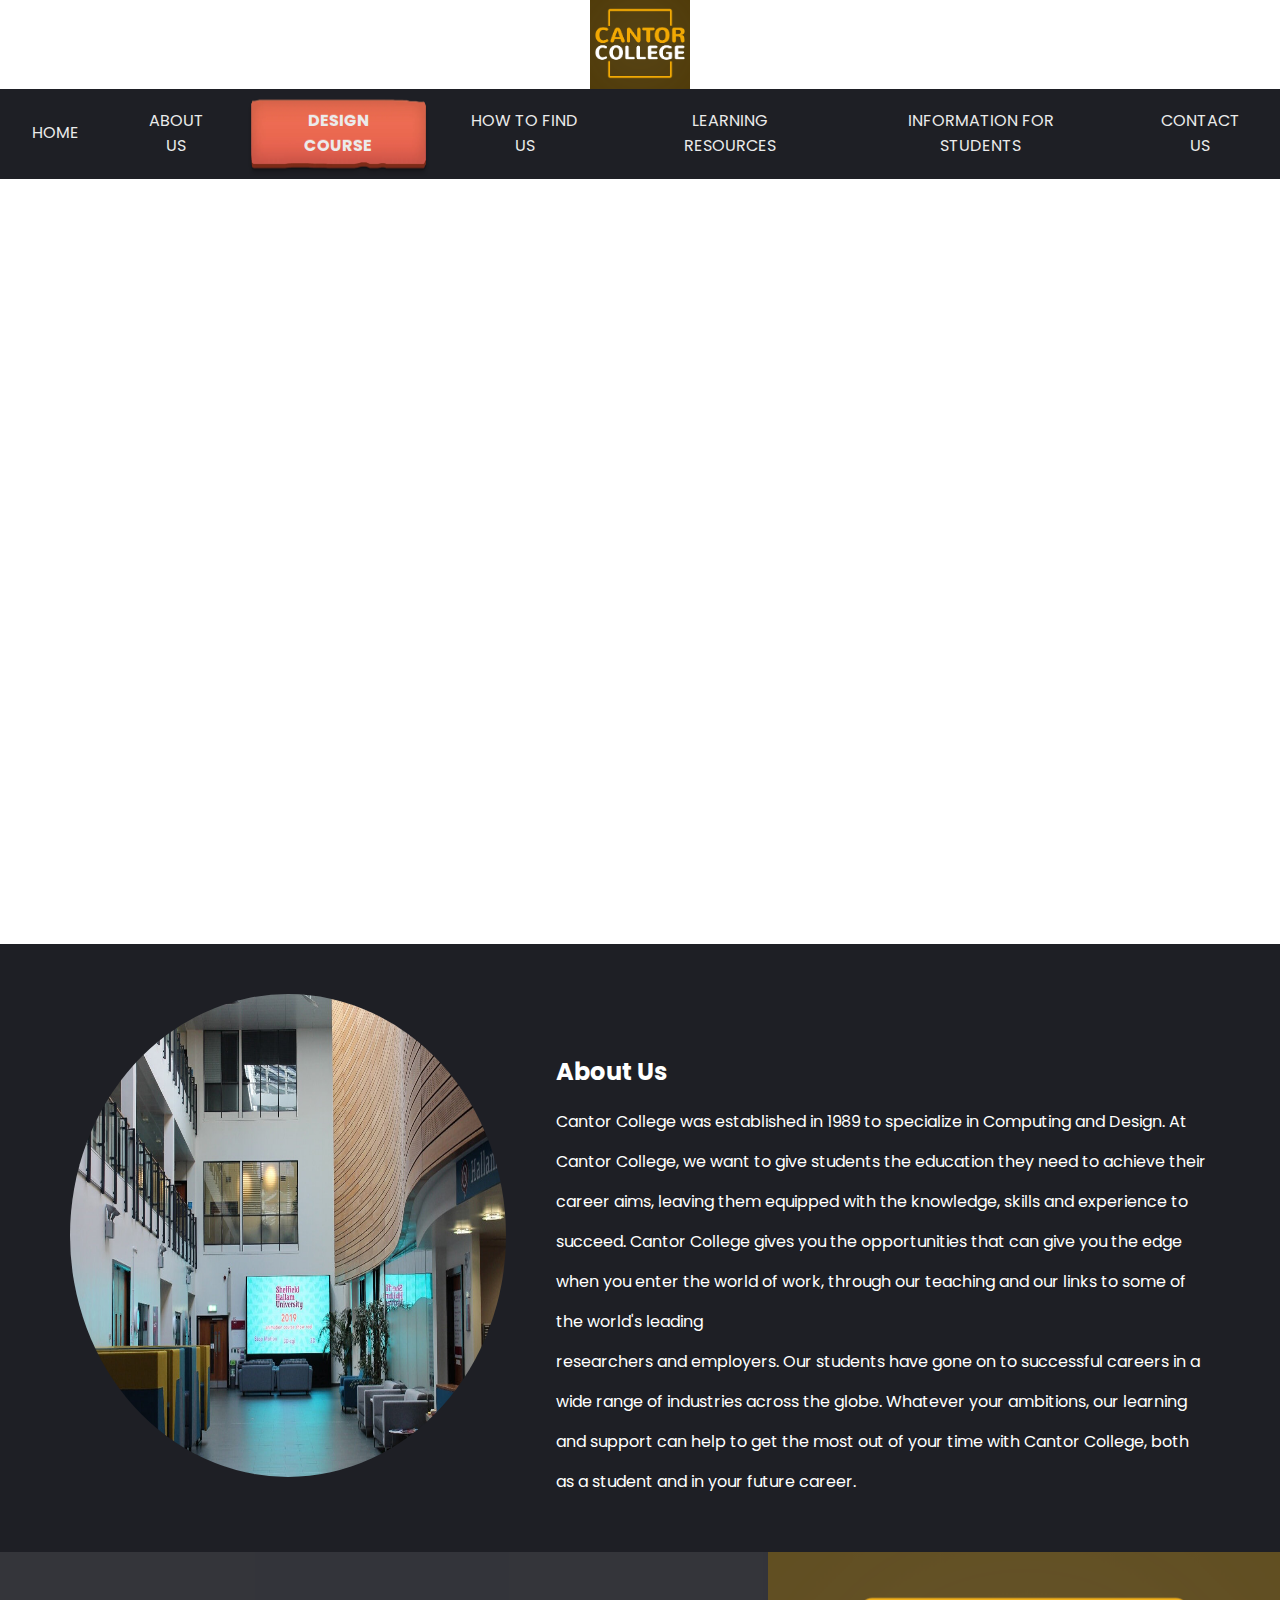
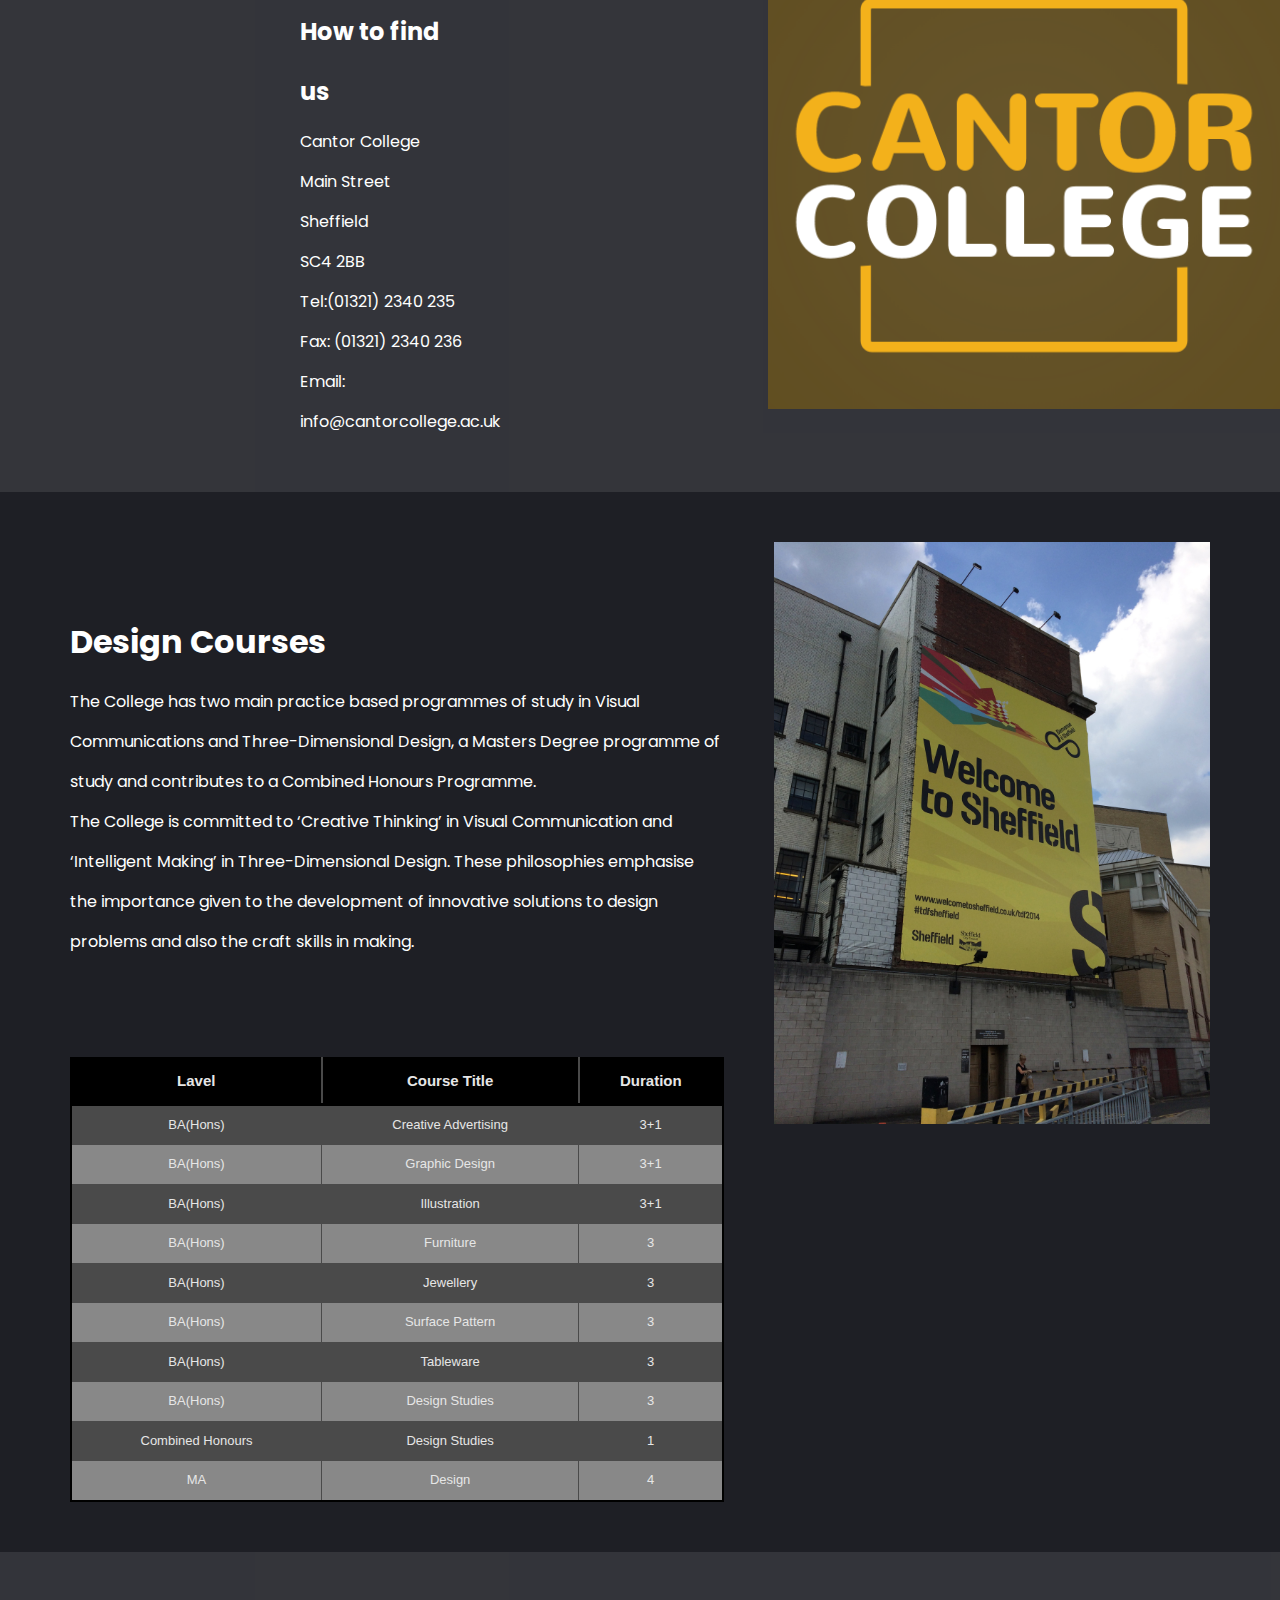
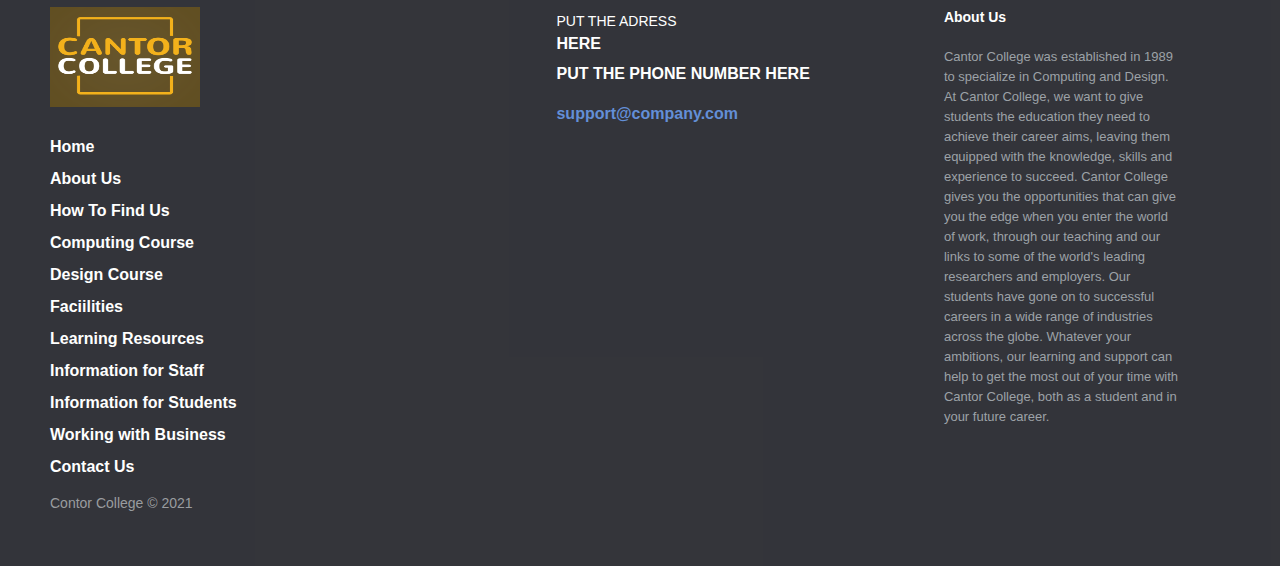
<file: index.html>
<!DOCTYPE html>
<html lang="en">
<head>
	<meta charset="UTF-8">
	<meta name="viewport" content="width=device-width, initial-scale=1.0">
	<title>Cantor College Website</title>
	<link rel="stylesheet" href="css/style.css">
     <script src="js/script.js"></script> 

</head>
<body>
	<!------------------------------------------------------->
	<!-----------------------Navbar-------------------------->
	<!------------------------------------------------------->

	<div class="all_content">
		<div class="main_nav">
			<nav>
            <div class="containerfffff">
            	<div class="logo">
					<a class="top_logo" href="index.html"><img class="logo_img" src="images/logo.png" alt=""></a>
				</div>


        <!-- <a href="index.html">Home</a>
         <a href="about.html">About Us</a>
         <a href="findus.html">How To Find Us</a>
         <a href="computing.html">Computing Course</a>
         <a href="design.html">Design Course</a>
         <a href="faciilities.html">Faciilities</a>
         <a href="learning-resources.html">Learning Resources</a>
         <a href="info-staff.html">Information for Staff</a><l
         <a href="student-info.html">Information for Students</a>
         <a href="business.html">Working with Business</a>
         <a href="#contact_us">Contact Us</a> -->
      
<ul>
	<li ><a href="index.html">Home</a></li>
	<li> <a href="about.html">About Us</a></li>
	<li style="  background-image: url('images/button.png'); background-size: 100% 100%;
  color: #27262c;
  animation: spring 300ms ease-out;
  text-shadow: 0 -1px 0 #ef816c;
	font-weight: bold;"><a href="design.html" >Design Course</a></li>
    <li> <a href="findus.html">How To Find Us</a></li>
    <li><a href="learning-resources.html">Learning Resources</a></li>
    <li> <a href="student-info.html">Information for Students</a></li>
	<li><a href="#contact_us">Contact Us</a></li>
    
</ul>
 


            </div>
			</nav>
		</div>
        
        
        
        			<ul class="slideshow">
	<li><span></span></li>
  <li><span>2</span></li>
	<li><span></span></li>
	<li><span></span></li>
	<li><span></span></li>
</ul>

	<!------------------------------------------------------->
	<!-----------------------Hero Area----------------------->
	<!------------------------------------------------------->


	</div><!--All COntents-->

	<!------------------------------------------------------->
	<!-----------------------About Area---------------------->
	<!------------------------------------------------------->
	<section id="about">
		<div class="container">
			<div class="col-2">
				<div class="ab_img left">
					<div class="about_img">
						<img onclick="setModal(this)" src="images/Cantoratrium4.jpg" alt="">
					</div>
				</div>
			<div class="about_desc description">
					<div class="about-title">
				<h2>About Us</h2>
			</div>
			<div class="about_description">
				<p>
					Cantor College was established in 1989 to specialize in Computing and Design.   At Cantor College, we want to give students the education they need to achieve their career aims, leaving them equipped with the knowledge, skills and experience to succeed. Cantor College gives you the opportunities that can give you the edge when you enter the world of work, through our teaching and our links to some of the world's leading 
				</p>
				<p>
					researchers and employers. Our students have gone on to successful careers in a wide range of industries across the globe.  Whatever your ambitions, our learning and support can help to get the most out of your time with Cantor College, both as a student and in your future career.
				</p>
				
			</div>
				</div>
				
			</div>
		</div>
	</section>

    
    	<!------------------------------------------------------->
	<!-------------------How To Find Area-------------------->
	<!------------------------------------------------------->
	<section id="how-to-find" >
			<div class="col-2">
			<div class="about_desc" style="padding: 50px 300px;">
			<div class="find-title">
				<h2>How to find us</h2>
			</div>
			<div class="find_description">
				
					<ul>
						<li>Cantor College</li>
						<li>Main Street</li>
						<li>Sheffield</li>
						<li>SC4 2BB</li>
						<li>Tel:(01321) 2340 235</li>
						<li>Fax: (01321) 2340 236</li>
						<li>Email: info@cantorcollege.ac.uk</li>	
					</ul>
				
			</div>
				</div>
				<div class="ab_img" style="width: 100%;height: 120%;">
					<div class="find_img">
						<img onclick="setModal(this)" src="images/logo.png" alt="">
					</div>
				</div>
			</div>
	</section>

    
    	<!------------------------------------------------------->
	<!------------------Design Course Area------------------->
	<!------------------------------------------------------->
	<section id="design-course">
		<div class="container">
			<div class="col-2">
			<div class="about_desc left design_course">
			<div class="design-title">
				<h1>Design Courses</h1>
			</div>
			<div class="design_description">
				<p>
					The College has two main practice based programmes of study in Visual Communications and Three-Dimensional Design, a Masters Degree programme of study and contributes to a Combined Honours Programme.
				</p>
				<p>
					The College is committed to ‘Creative Thinking’ in Visual Communication and ‘Intelligent Making’ in Three-Dimensional Design. These philosophies emphasise the importance given to the development of innovative solutions to design problems and also the craft skills in making.
				</p>
			</div>
			<div class="design_list">
				<table class="darkTable">
					<thead>
					<tr>
					<th>Lavel</th>
					<th>Course Title</th>
					<th>Duration</th>
					</tr>
					</thead>
					
					<tbody>
					<tr>
					<td>BA(Hons)</td>
					<td>Creative Advertising</td>
					<td>3+1</td>
					</tr>
					<tr>
					<td>BA(Hons) </td>
					<td>Graphic Design</td>
					<td>3+1</td>
					</tr>
					<tr>
					<td>BA(Hons)</td>
					<td>Illustration</td>
					<td>3+1</td>
					</tr>
					<tr>
					<td>BA(Hons)</td>
					<td>Furniture</td>
					<td>3</td>
					</tr>
					<tr>
					<td>BA(Hons)</td>
					<td>Jewellery</td>
					<td>3</td>
					</tr>
					<tr>
					<td>BA(Hons)</td>
					<td>Surface Pattern</td>
					<td>3</td>
					</tr>
					<tr>
						<td>BA(Hons)</td>
						<td>Tableware</td>
						<td>3</td>
					</tr>
					<tr>	
					<td>BA(Hons)</td>
					<td>Design Studies</td>
					<td>3</td>
					</tr>
					<tr>
					<td>Combined Honours</td>
					<td>Design Studies</td>
					<td>1</td>
					</tr>
					<tr>
					<td>MA</td>
					<td>Design</td>
					<td>4</td>
					</tr>

					</tbody>
					</table>
			</div>
		</div>
				<div class="ab_img">
					<div class="find_img">
						<img onclick="setModal(this)"  src="images/IMG_1005.jpeg" alt="about">
					</div>
				</div>
			</div>
		</div>
	</section>

    <footer class="footer-distributed">

      <div class="footer-left">

        <img src="images/logo.png" ALT="" WIDTH=150 HEIGHT=100>

        <p class="footer-links">
          <a href="index.html">Home</a>
         <a href="about.html">About Us</a>
         <a href="findus.html">How To Find Us</a>
         <a href="computing.html">Computing Course</a>
         <a href="design.html">Design Course</a>
         <a href="faciilities.html">Faciilities</a>
         <a href="learning-resources.html">Learning Resources</a>
         <a href="info-staff.html">Information for Staff</a>
         <a href="student-info.html">Information for Students</a>
         <a href="business.html">Working with Business</a>
         <a href="#contact_us">Contact Us</a>
        </p>

        <p class="footer-company-name">Contor College &copy; 2021</p>
      </div>

      <div class="footer-center">

        <div>
          <i class="fa fa-map-marker"></i>
          <p><span>PUT THE ADRESS </span> HERE</p>
        </div>

        <div>
          <i class="fa fa-phone"></i>
          <p>PUT THE PHONE NUMBER HERE</p>
        </div>

        <div>
          <i class="fa fa-envelope"></i>
          <p><a href="mailto:support@company.com">support@company.com</a></p>
        </div>

      </div>

      <div class="footer-right">

        <p class="footer-company-about">
          <span>About Us</span> 	
					Cantor College was established in 1989 to specialize in Computing and Design.   At Cantor College, we want to give students the education they need to achieve their career aims, leaving them equipped with the knowledge, skills and experience to succeed. Cantor College gives you the opportunities that can give you the edge when you enter the world of work, through our teaching and our links to some of the world's leading researchers and employers. Our students have gone on to successful careers in a wide range of industries across the globe.  Whatever your ambitions, our learning and support can help to get the most out of your time with Cantor College, both as a student and in your future career.
				
        </p>

     
      </div>

    </footer>
    
    
<!-- The Modal -->
<div id="myModal" class="modal">
  <span class="close">&times;</span>
  <img class="modal-content" id="img01">
  <div id="caption"></div>
</div>
</body>
</html>
</file>
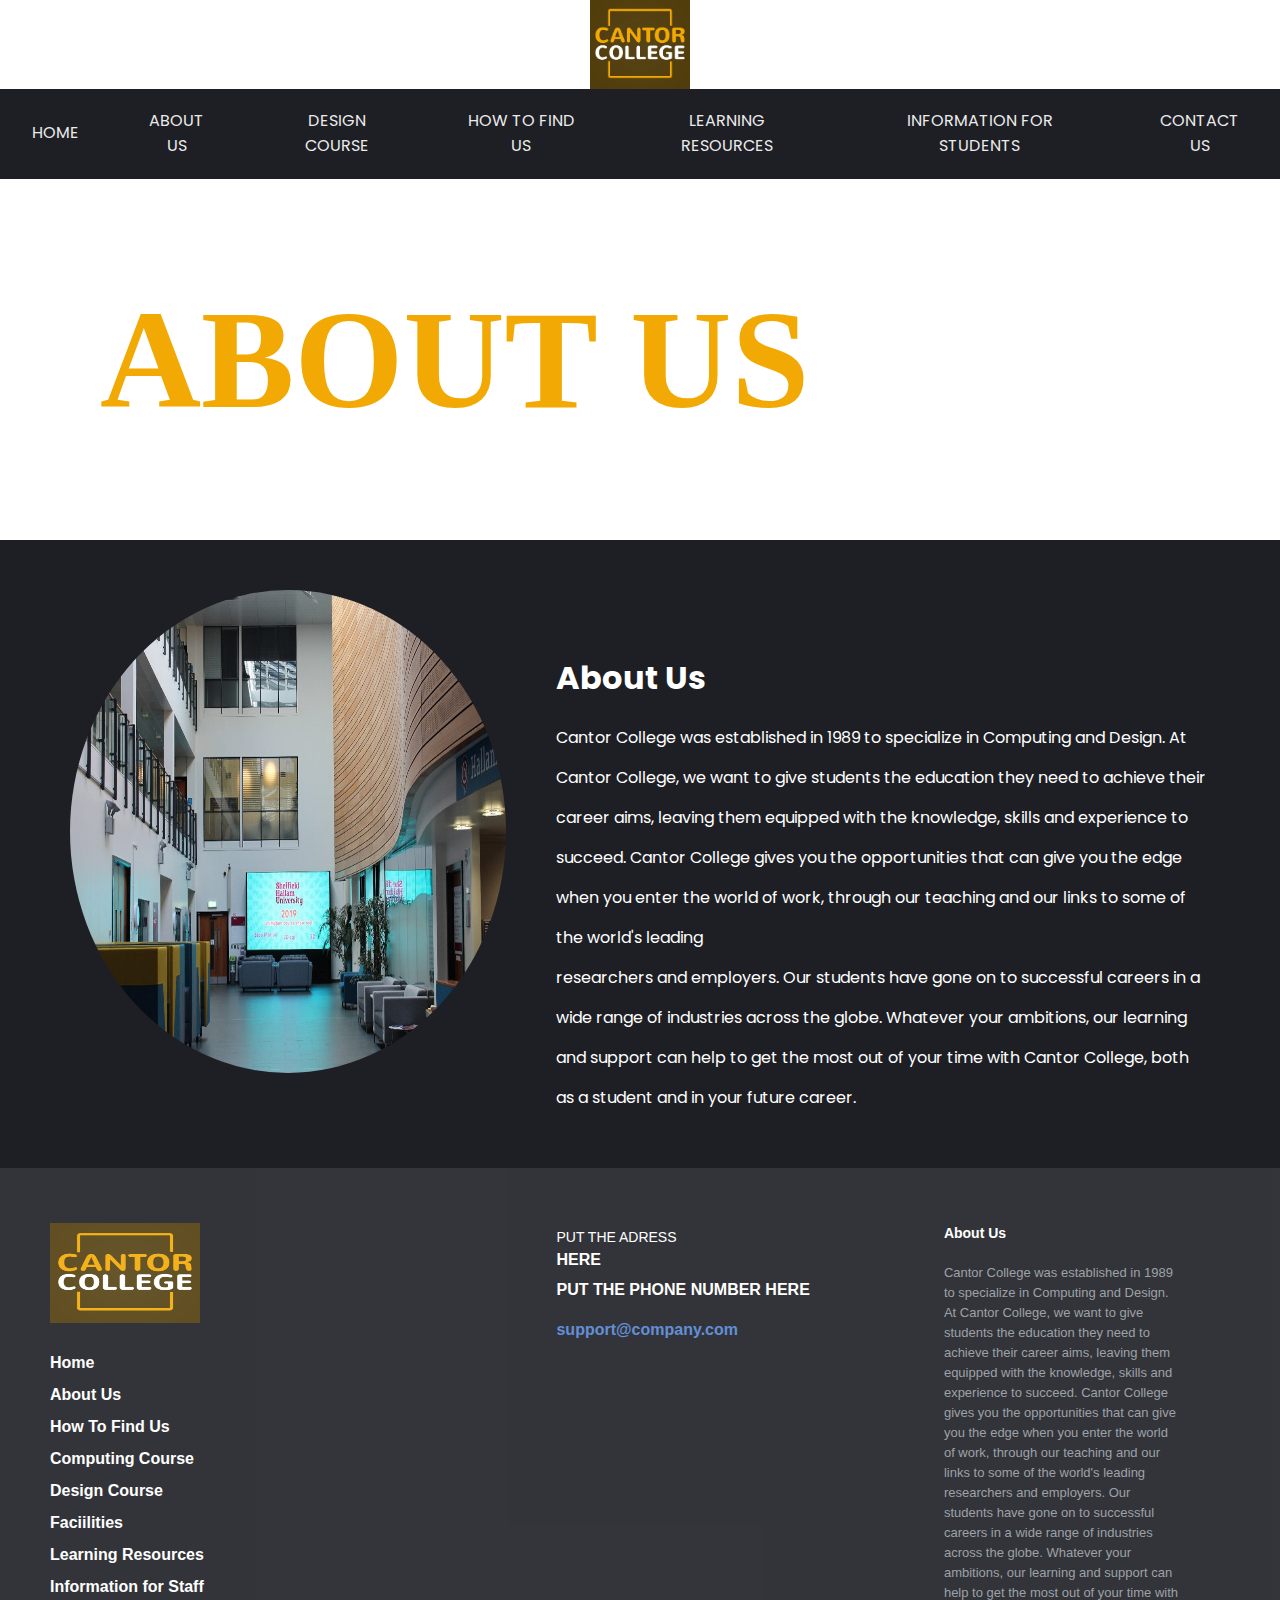
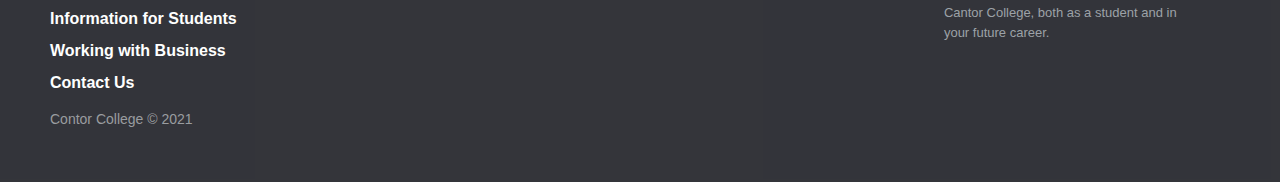
<file: about.html>
<!DOCTYPE html>
<html lang="en">
<head>
	<meta charset="UTF-8">
	<meta name="viewport" content="width=device-width, initial-scale=1.0">
	<title>Cantor College Website</title>
     <script src="js/script.js"></script> 

	<link rel="stylesheet" href="css/style.css">
</head>
<body>
		<!------------------------------------------------------->
	<!-----------------------Navbar-------------------------->
	<!------------------------------------------------------->

	<div class="all_content">
		<div class="main_nav">
			<nav>
            <div class="containerfffff">
            	<div class="logo">
					<a class="top_logo" href="#"><img class="logo_img" src="images/logo.png" alt=""></a>
				</div>
<ul>
	<li><a href="index.html">Home</a></li>
	<li> <a href="about.html">About Us</a></li>
	<li><a href="design.html">Design Course</a></li>
    <li> <a href="findus.html">How To Find Us</a></li>
    <li><a href="learning-resources.html">Learning Resources</a></li>
    <li> <a href="student-info.html">Information for Students</a></li>
	<li><a href="#contact_us">Contact Us</a></li>
    
</ul>
 

            </div>
			</nav>
		</div>


	<!------------------------------------------------------->
	<!-----------------------Hero Area----------------------->
	<!------------------------------------------------------->

	<section id="header" style="padding: 100px; 50px;background:url('https://uploads-ssl.webflow.com/5976a3655fcd654cb3d604ca/5c00c9963ea913260bb41b0e_powerlines.jpg');font-size: 70px;font-family: 'Bungee Outline', cursive;
font-family: 'Hanalei Fill', cursive;color: #F2A904">
		<div class="container">
			<h1>ABOUT US</h1>
		</div>
	</section>
	</div><!--All COntents-->

	<!------------------------------------------------------->
	<!-----------------------About Area---------------------->
	<!------------------------------------------------------->
	<section id="about">
		<div class="container">
			<div class="col-2">
				<div class="ab_img left">
					<div class="about_img">
						<img onclick="setModal(this)" src="images/Cantoratrium4.jpg" alt="">
					</div>
				</div>
			<div class="about_desc description">
					<div class="about-title">
				<h1>About Us</h1>
			</div>
			<div class="about_description">
				<p>
					Cantor College was established in 1989 to specialize in Computing and Design.   At Cantor College, we want to give students the education they need to achieve their career aims, leaving them equipped with the knowledge, skills and experience to succeed. Cantor College gives you the opportunities that can give you the edge when you enter the world of work, through our teaching and our links to some of the world's leading 
				</p>
				<p>
					researchers and employers. Our students have gone on to successful careers in a wide range of industries across the globe.  Whatever your ambitions, our learning and support can help to get the most out of your time with Cantor College, both as a student and in your future career.
				</p>
				
			</div>
				</div>
				
			</div>
		</div>
	</section>


	
    <footer class="footer-distributed">

      <div class="footer-left">

        <img src="images/logo.png" ALT="" WIDTH=150 HEIGHT=100>

        <p class="footer-links">
          <a href="index.html">Home</a>
         <a href="about.html">About Us</a>
         <a href="findus.html">How To Find Us</a>
         <a href="computing.html">Computing Course</a>
         <a href="design.html">Design Course</a>
         <a href="faciilities.html">Faciilities</a>
         <a href="learning-resources.html">Learning Resources</a>
         <a href="info-staff.html">Information for Staff</a>
         <a href="student-info.html">Information for Students</a>
         <a href="business.html">Working with Business</a>
         <a href="#contact_us">Contact Us</a>
        </p>

        <p class="footer-company-name">Contor College &copy; 2021</p>
      </div>

      <div class="footer-center">

        <div>
          <i class="fa fa-map-marker"></i>
          <p><span>PUT THE ADRESS </span> HERE</p>
        </div>

        <div>
          <i class="fa fa-phone"></i>
          <p>PUT THE PHONE NUMBER HERE</p>
        </div>

        <div>
          <i class="fa fa-envelope"></i>
          <p><a href="mailto:support@company.com">support@company.com</a></p>
        </div>

      </div>

      <div class="footer-right">

        <p class="footer-company-about">
          <span>About Us</span> 	
					Cantor College was established in 1989 to specialize in Computing and Design.   At Cantor College, we want to give students the education they need to achieve their career aims, leaving them equipped with the knowledge, skills and experience to succeed. Cantor College gives you the opportunities that can give you the edge when you enter the world of work, through our teaching and our links to some of the world's leading researchers and employers. Our students have gone on to successful careers in a wide range of industries across the globe.  Whatever your ambitions, our learning and support can help to get the most out of your time with Cantor College, both as a student and in your future career.
				
        </p>

     
      </div>

    </footer>
    
    
    
    
    
</body>
</html>
</file>
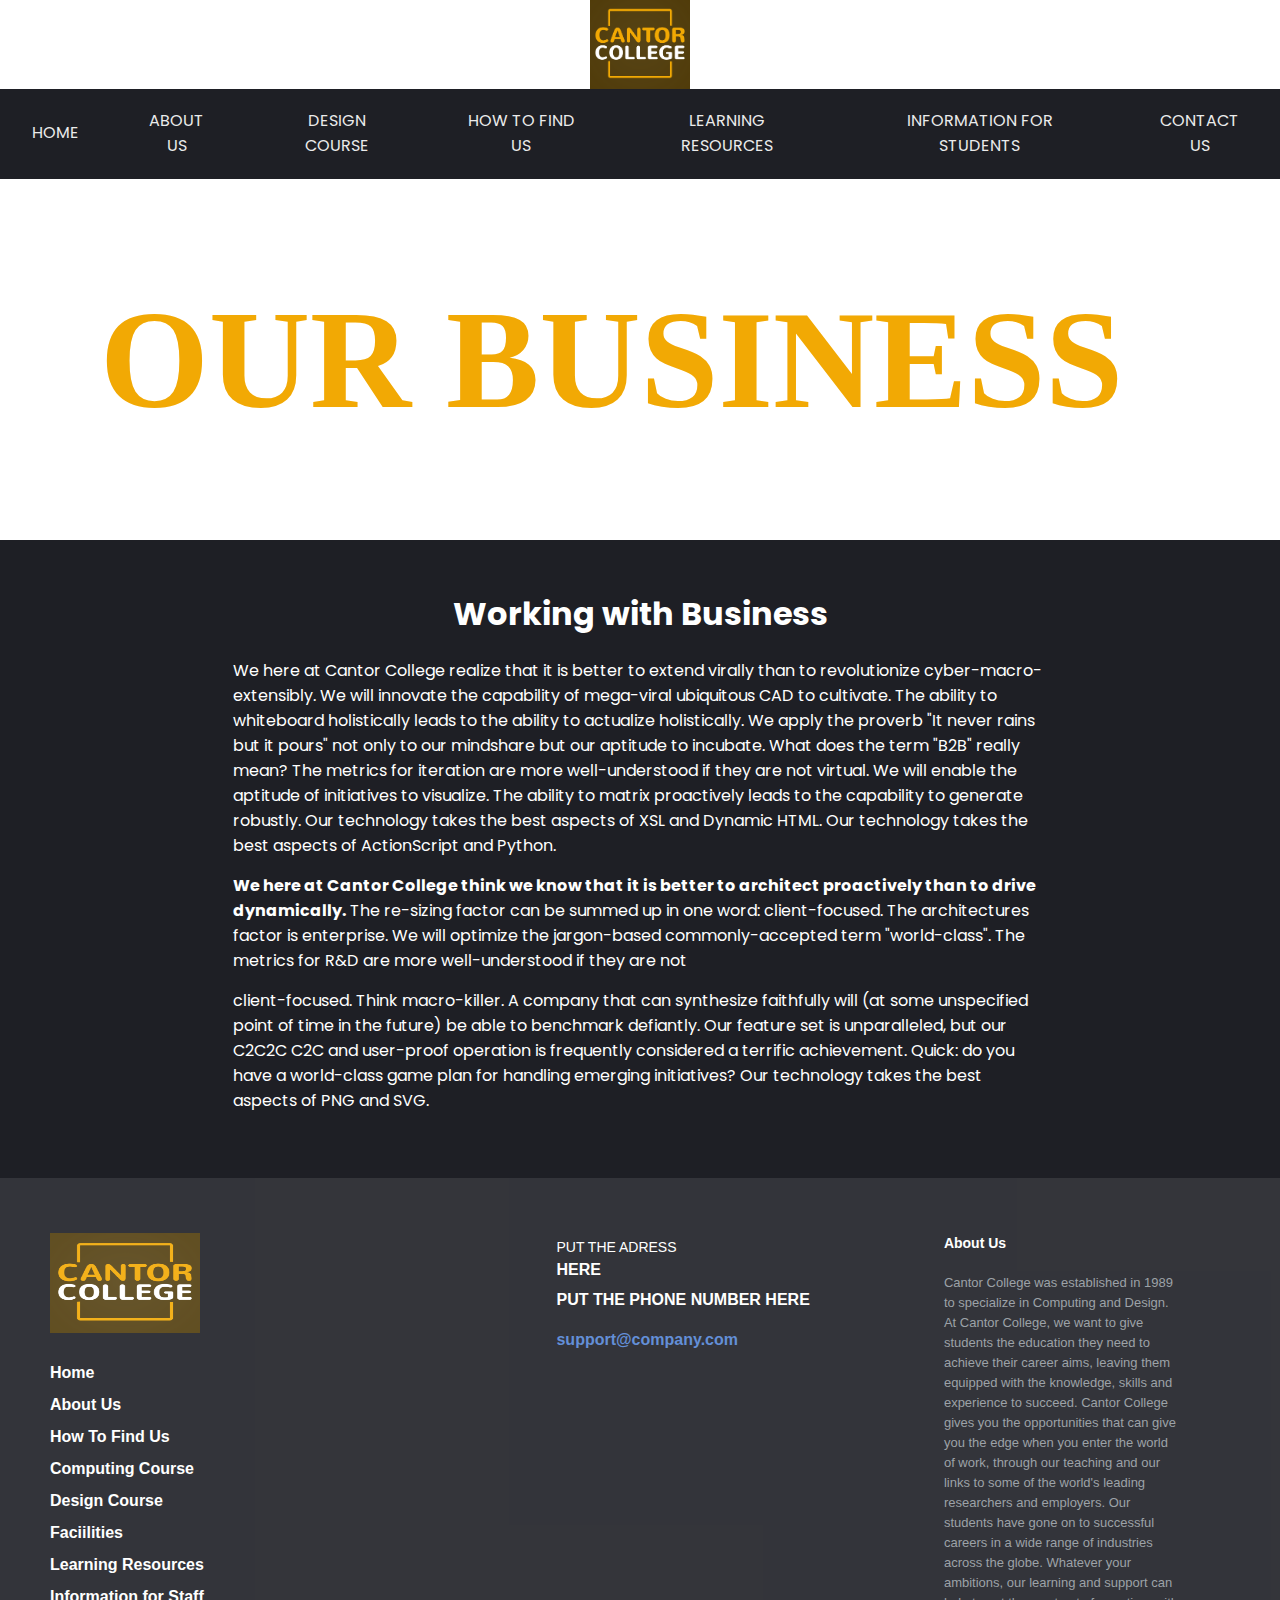
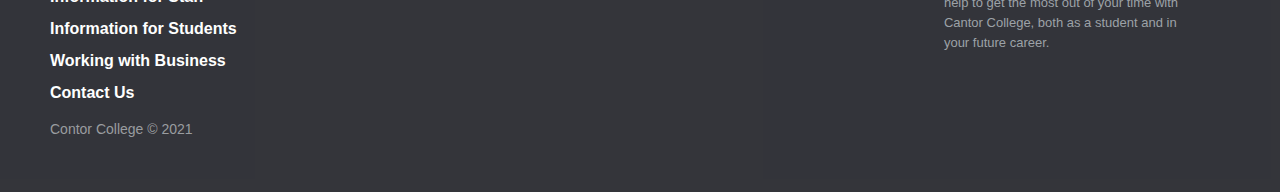
<file: business.html>
<!DOCTYPE html>
<html lang="en">
<head>
	<meta charset="UTF-8">
	<meta name="viewport" content="width=device-width, initial-scale=1.0">
	<title>Cantor College Website</title>
	<link rel="stylesheet" href="css/style.css">
         <script src="js/script.js"></script> 

</head>
<body>
		<!------------------------------------------------------->
	<!-----------------------Navbar-------------------------->
	<!------------------------------------------------------->

	<div class="all_content">
		<div class="main_nav">
			<nav>
            <div class="containerfffff">
            	<div class="logo">
					<a class="top_logo" href="#"><img class="logo_img" src="images/logo.png" alt=""></a>
				</div>
      
<ul>
	<li><a href="index.html">Home</a></li>
	<li> <a href="about.html">About Us</a></li>
	<li><a href="design.html">Design Course</a></li>
    <li> <a href="findus.html">How To Find Us</a></li>
    <li><a href="learning-resources.html">Learning Resources</a></li>
    <li> <a href="student-info.html">Information for Students</a></li>
	<li><a href="#contact_us">Contact Us</a></li>
    
</ul>

            </div>
			</nav>
		</div>


	<!------------------------------------------------------->
	<!-----------------------Hero Area----------------------->
	<!------------------------------------------------------->

		<section id="header" style="padding: 100px; 50px;background:url('https://uploads-ssl.webflow.com/5976a3655fcd654cb3d604ca/5c00c9ecd82b40364fc97f4b_bridge.jpg');font-size: 70px;font-family: 'Bungee Outline', cursive;
font-family: 'Hanalei Fill', cursive;color: #F2A904">
		<div class="container">
			<h1>OUR BUSINESS</h1>
		</div>
	</section>
	</div><!--All COntents-->

<!------------------------------------------------------->
	<!-----------------Work With Business Area----------------->
	<!------------------------------------------------------->
	<section id="stuf_information" style="background: #1E1F25;color: #fff">
		<div class="container btm_content">
			<div class="stuf-title">
				<h1>Working with Business</h1>
			</div>
			<div class="stuf_desc">
				<p>
					We here at Cantor College realize that it is better to extend virally than to revolutionize cyber-macro-extensibly. We will innovate the capability of mega-viral ubiquitous CAD to cultivate. The ability to whiteboard holistically leads to the ability to actualize holistically. We apply the proverb "It never rains but it pours" not only to our mindshare but our aptitude to incubate. What does the term "B2B" really mean? The metrics for iteration are more well-understood if they are not virtual. We will enable the aptitude of initiatives to visualize. The ability to matrix proactively leads to the capability to generate robustly. Our technology takes the best aspects of XSL and Dynamic HTML. Our technology takes the best aspects of ActionScript and Python.
				</p>
				<p>
					<strong>We here at Cantor College think we know that it is better to architect proactively than to drive dynamically.</strong> The re-sizing factor can be summed up in one word: client-focused. The architectures factor is enterprise. We will optimize the jargon-based commonly-accepted term "world-class". The metrics for R&D are more well-understood if they are not 
				</p>
				<p>
					client-focused. Think macro-killer. A company that can synthesize faithfully will (at some unspecified point of time in the future) be able to benchmark defiantly. Our feature set is unparalleled, but our C2C2C C2C and user-proof operation is frequently considered a terrific achievement. Quick: do you have a world-class game plan for handling emerging initiatives? Our technology takes the best aspects of PNG and SVG.
				</p>
			</div>
		</div>
	</section>

  
    <footer class="footer-distributed">

      <div class="footer-left">

        <img src="images/logo.png" ALT="" WIDTH=150 HEIGHT=100>

        <p class="footer-links">
          <a href="index.html">Home</a>
         <a href="about.html">About Us</a>
         <a href="findus.html">How To Find Us</a>
         <a href="computing.html">Computing Course</a>
         <a href="design.html">Design Course</a>
         <a href="faciilities.html">Faciilities</a>
         <a href="learning-resources.html">Learning Resources</a>
         <a href="info-staff.html">Information for Staff</a>
         <a href="student-info.html">Information for Students</a>
         <a href="business.html">Working with Business</a>
         <a href="#contact_us">Contact Us</a>
        </p>

        <p class="footer-company-name">Contor College &copy; 2021</p>
      </div>

      <div class="footer-center">

        <div>
          <i class="fa fa-map-marker"></i>
          <p><span>PUT THE ADRESS </span> HERE</p>
        </div>

        <div>
          <i class="fa fa-phone"></i>
          <p>PUT THE PHONE NUMBER HERE</p>
        </div>

        <div>
          <i class="fa fa-envelope"></i>
          <p><a href="mailto:support@company.com">support@company.com</a></p>
        </div>

      </div>

      <div class="footer-right">

        <p class="footer-company-about">
          <span>About Us</span> 	
					Cantor College was established in 1989 to specialize in Computing and Design.   At Cantor College, we want to give students the education they need to achieve their career aims, leaving them equipped with the knowledge, skills and experience to succeed. Cantor College gives you the opportunities that can give you the edge when you enter the world of work, through our teaching and our links to some of the world's leading researchers and employers. Our students have gone on to successful careers in a wide range of industries across the globe.  Whatever your ambitions, our learning and support can help to get the most out of your time with Cantor College, both as a student and in your future career.
				
        </p>

     
      </div>

    </footer>
    
    
</body>
</html>
</file>
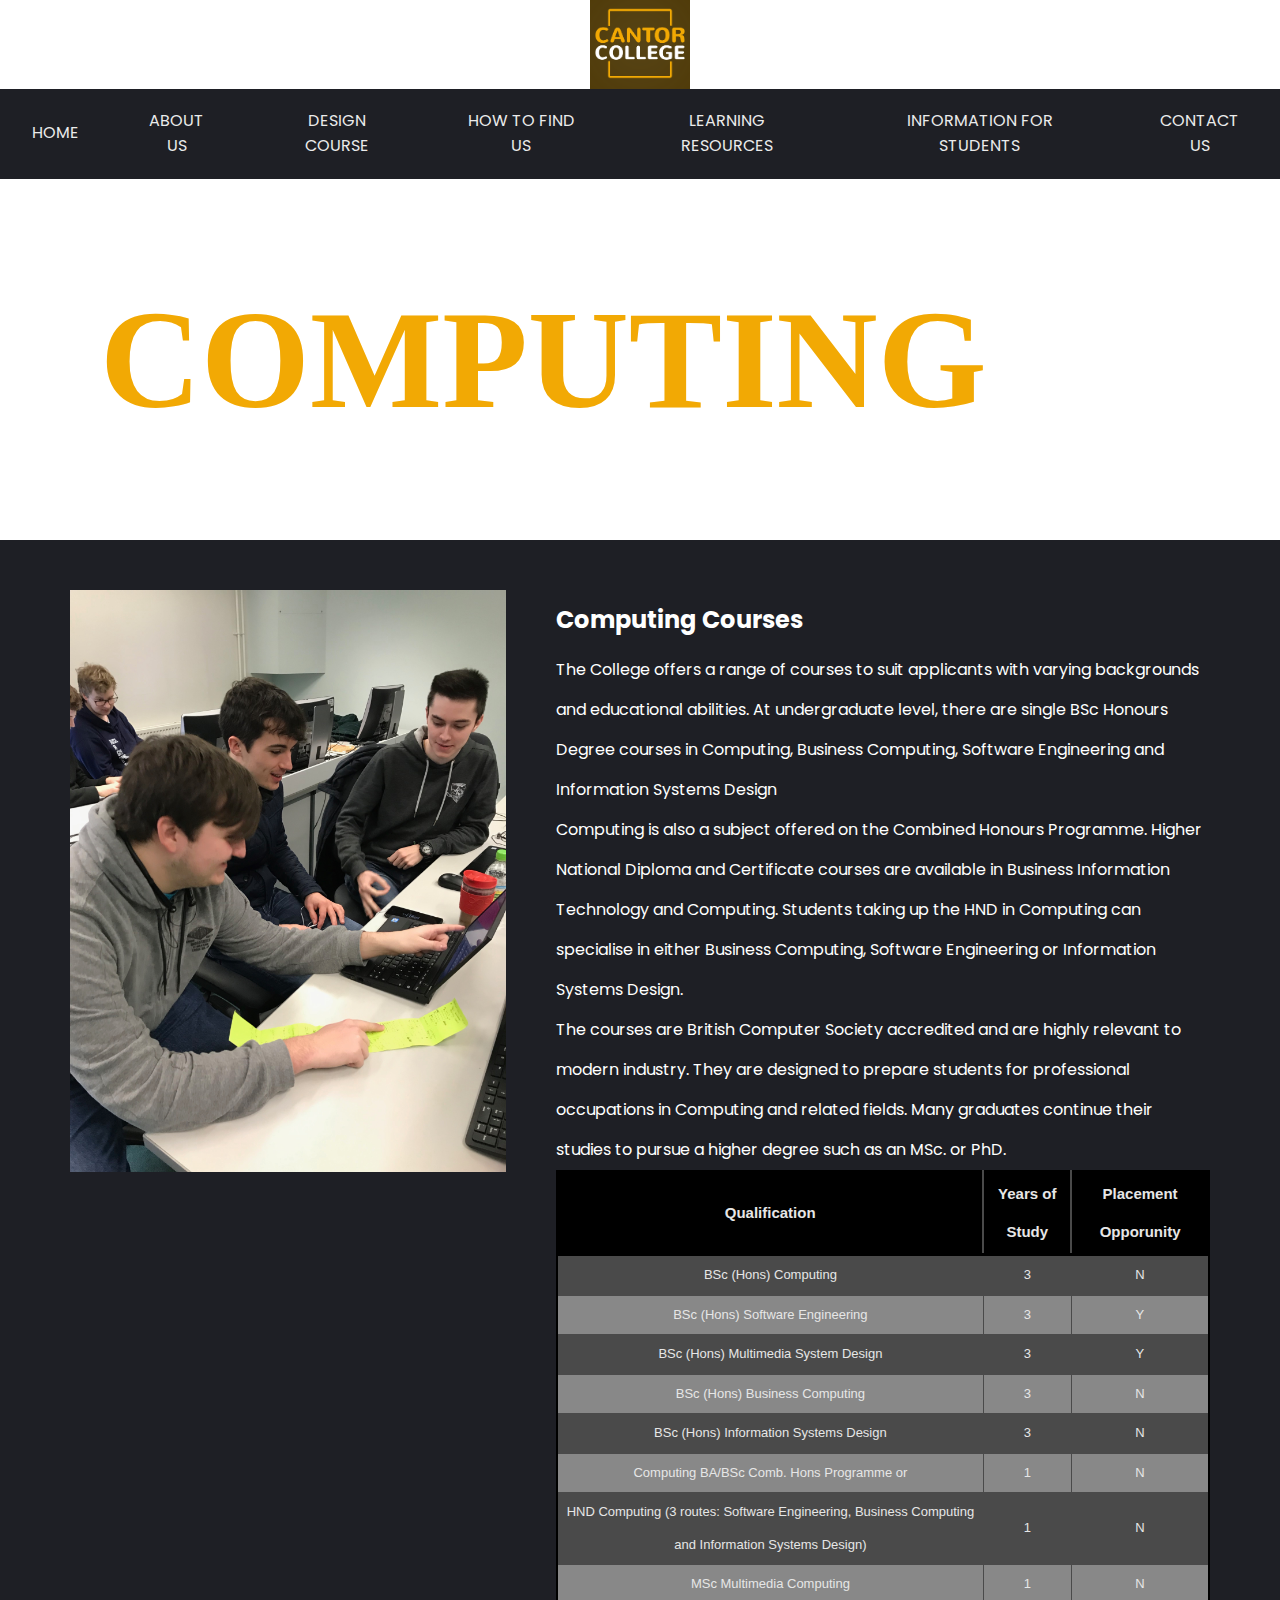
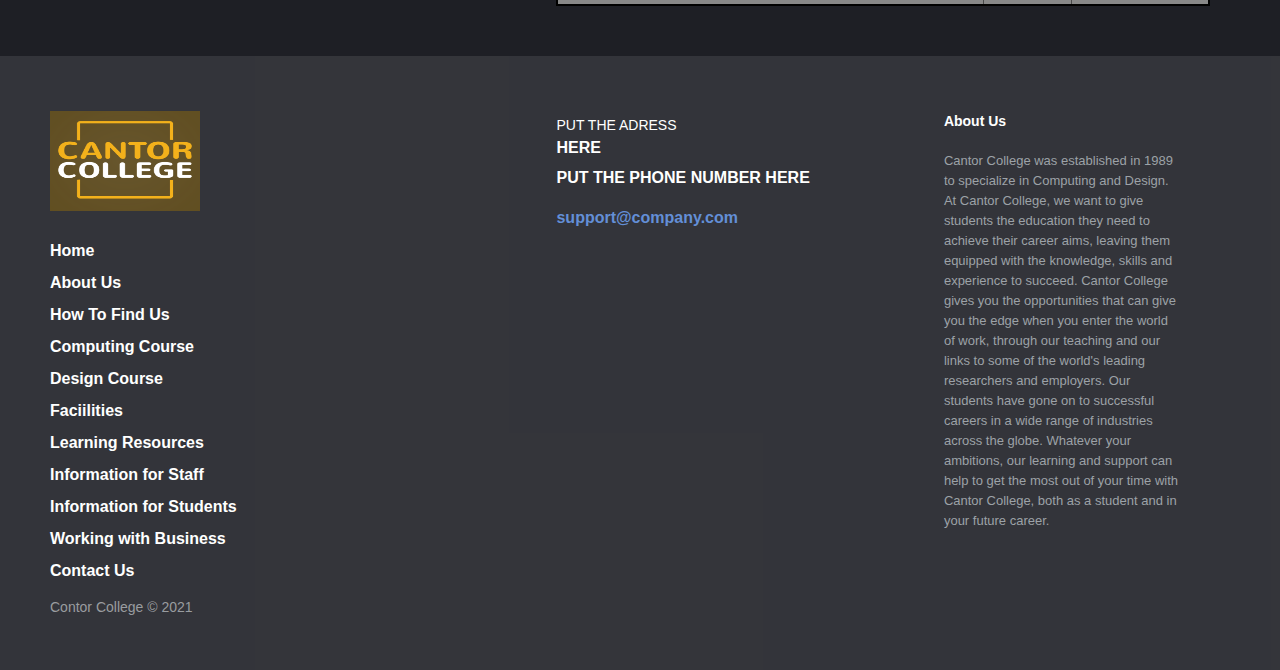
<file: computing.html>
<!DOCTYPE html>
<html lang="en">
<head>
	<meta charset="UTF-8">
	<meta name="viewport" content="width=device-width, initial-scale=1.0">
	<title>Cantor College Website</title>
         <script src="js/script.js"></script> 

	<link rel="stylesheet" href="css/style.css">
    
</head>
<body>
		<!------------------------------------------------------->
	<!-----------------------Navbar-------------------------->
	<!------------------------------------------------------->

	<div class="all_content">
		<div class="main_nav">
			<nav>
            <div class="containerfffff">
            	<div class="logo">
					<a class="top_logo" href="#"><img class="logo_img" src="images/logo.png" alt=""></a>
				</div>
      
<ul>
	<li><a href="index.html">Home</a></li>
	<li> <a href="about.html">About Us</a></li>
	<li><a href="design.html">Design Course</a></li>
    <li> <a href="findus.html">How To Find Us</a></li>
    <li><a href="learning-resources.html">Learning Resources</a></li>
    <li> <a href="student-info.html">Information for Students</a></li>
	<li><a href="#contact_us">Contact Us</a></li>
    
</ul>
            </div>
			</nav>
		</div>


	<!------------------------------------------------------->
	<!-----------------------Hero Area----------------------->
	<!------------------------------------------------------->

	<section id="header" style="padding: 100px; 50px;background:url('https://uploads-ssl.webflow.com/5976a3655fcd654cb3d604ca/5bfa14d04ae3429879830ee4_home-hero.jpg'); background-size: cover;font-size: 70px;font-family: 'Bungee Outline', cursive;
font-family: 'Hanalei Fill', cursive;color: #F2A904">
		<div class="container">
			<h1>COMPUTING</h1>
		</div>
	</section>
	</div><!--All COntents-->

	<!------------------------------------------------------->
	<!---------------Computing Course Area------------------->
	<!------------------------------------------------------->
	<section id="computing-find" style="background: #1E1F25;color: #fff">
		<div class="container">
			<div class="col-2">
				<div class="ab_img left">
					<div class="computing_img">
						<img onclick="setModal(this)"  src="images/IMG_0523.jpeg" alt="">
					</div>
				</div>
			<div class="about_desc"><!--Right-->
					<div class="computing-title">
				<h2>Computing Courses</h2>
			</div>
			<div class="computing_description">
				<p>
					The College offers a range of courses to suit applicants with varying backgrounds and educational abilities. At undergraduate level, there are single BSc Honours Degree courses in Computing, Business Computing, Software Engineering and Information Systems Design
				</p>
				<p>
					Computing is also a subject offered on the Combined Honours
					Programme. Higher National Diploma and Certificate courses are available in Business Information Technology and Computing. Students taking up the HND in Computing can specialise in either Business Computing, Software Engineering or Information Systems Design. 
				</p>
				<p>
					The courses are British Computer Society accredited and are highly relevant to modern industry. They are designed to prepare students for professional occupations in Computing and related fields. Many graduates continue their studies to pursue a higher degree such as an MSc. or PhD.
				</p>
			</div>
			<div class="computing_list">
				<table class="darkTable">
					<thead>
					<tr>
					<th>Qualification</th>
					<th>Years of Study</th>
					<th>Placement Opporunity</th>
					</tr>
					</thead>
					<tbody>
					<tr>
					<td>BSc (Hons) Computing</td>
					<td>3</td>
					<td>N</td>
					</tr>
					<tr>
					<td>BSc (Hons) Software Engineering </td>
					<td>3</td>
					<td>Y</td>
					</tr>
					<tr>
					<td>BSc (Hons) Multimedia System Design</td>
					<td>3</td>
					<td>Y</td>
					</tr>
					<tr>
					<td>BSc (Hons) Business Computing</td>
					<td>3</td>
					<td>N</td>
					</tr>
					<tr>
					<td>BSc (Hons) Information Systems Design</td>
					<td>3</td>
					<td>N</td>
					</tr>
					<tr>
					<td>Computing BA/BSc Comb. Hons Programme or</td>
					<td>1</td>
					<td>N</td>
					</tr>
					<tr>
					<td>HND Computing (3 routes: Software Engineering, Business Computing and Information Systems Design)</td>
					<td>1</td>
					<td>N</td>
					</tr>
					<tr>
					<td>MSc Multimedia Computing</td>
					<td>1</td>
					<td>N</td>
					</tr>

					</tbody>
					</table>
			</div>

			</div>
				
			</div>
		</div>
	</section>


	<!------------------------------------------------------->
	<!--------------------Contact Us Area-------------------->
	<!------------------------------------------------------->
	
    <footer class="footer-distributed">

      <div class="footer-left">

        <img src="images/logo.png" ALT="" WIDTH=150 HEIGHT=100>

        <p class="footer-links">
          <a href="index.html">Home</a>
         <a href="about.html">About Us</a>
         <a href="findus.html">How To Find Us</a>
         <a href="computing.html">Computing Course</a>
         <a href="design.html">Design Course</a>
         <a href="faciilities.html">Faciilities</a>
         <a href="learning-resources.html">Learning Resources</a>
         <a href="info-staff.html">Information for Staff</a>
         <a href="student-info.html">Information for Students</a>
         <a href="business.html">Working with Business</a>
         <a href="#contact_us">Contact Us</a>
        </p>

        <p class="footer-company-name">Contor College &copy; 2021</p>
      </div>

      <div class="footer-center">

        <div>
          <i class="fa fa-map-marker"></i>
          <p><span>PUT THE ADRESS </span> HERE</p>
        </div>

        <div>
          <i class="fa fa-phone"></i>
          <p>PUT THE PHONE NUMBER HERE</p>
        </div>

        <div>
          <i class="fa fa-envelope"></i>
          <p><a href="mailto:support@company.com">support@company.com</a></p>
        </div>

      </div>

      <div class="footer-right">

        <p class="footer-company-about">
          <span>About Us</span> 	
					Cantor College was established in 1989 to specialize in Computing and Design.   At Cantor College, we want to give students the education they need to achieve their career aims, leaving them equipped with the knowledge, skills and experience to succeed. Cantor College gives you the opportunities that can give you the edge when you enter the world of work, through our teaching and our links to some of the world's leading researchers and employers. Our students have gone on to successful careers in a wide range of industries across the globe.  Whatever your ambitions, our learning and support can help to get the most out of your time with Cantor College, both as a student and in your future career.
				
        </p>

     
      </div>

    </footer>
    
    
</body>
</html>
</file>
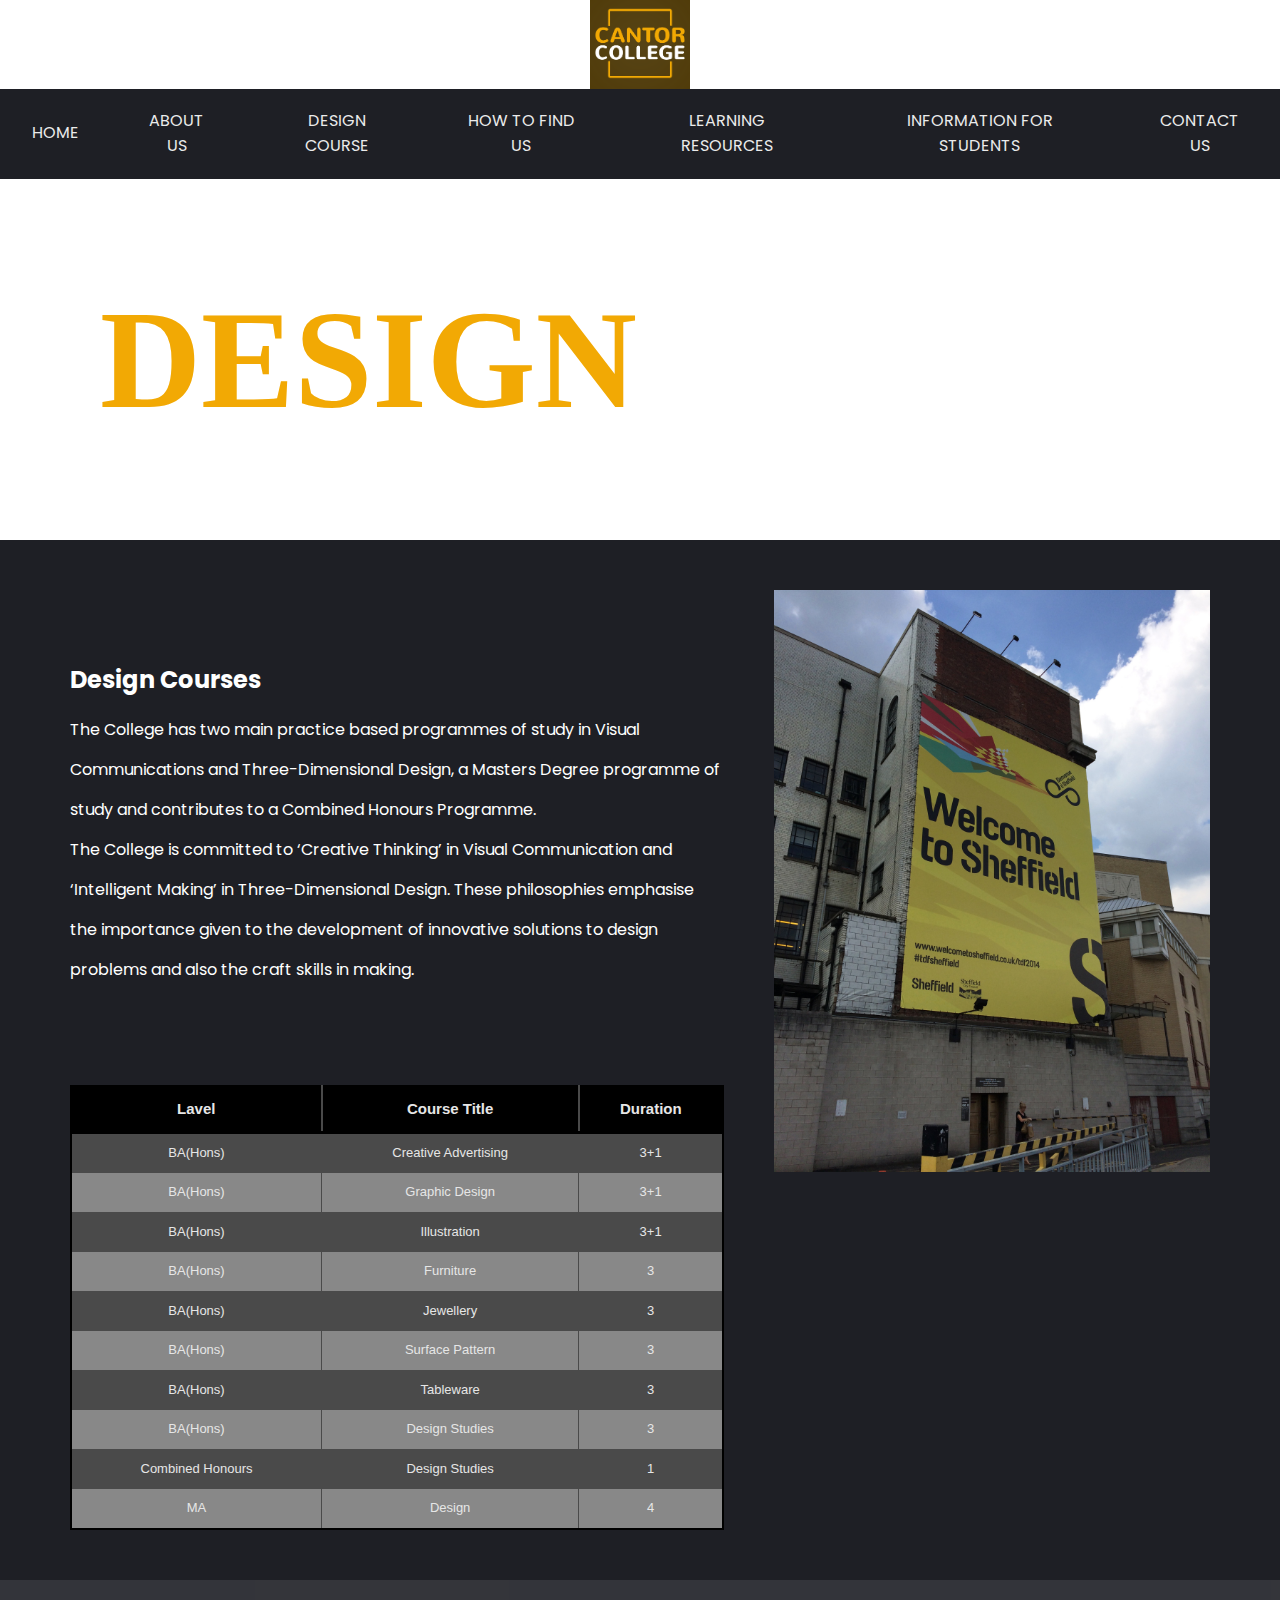
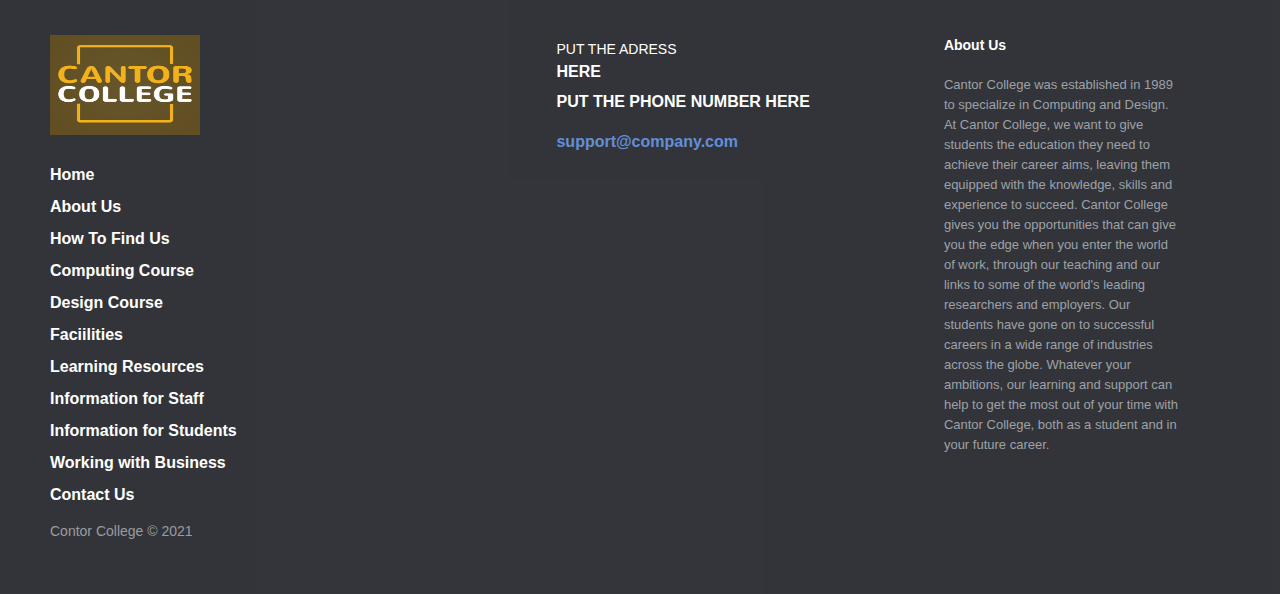
<file: design.html>
<!DOCTYPE html>
<html lang="en">
<head>
	<meta charset="UTF-8">
	<meta name="viewport" content="width=device-width, initial-scale=1.0">
	<title>Cantor College Website</title>
         <script src="js/script.js"></script> 

	<link rel="stylesheet" href="css/style.css">
</head>
<body>
		<!------------------------------------------------------->
	<!-----------------------Navbar-------------------------->
	<!------------------------------------------------------->

	<div class="all_content">
		<div class="main_nav">
			<nav>
            <div class="containerfffff">
            	<div class="logo">
					<a class="top_logo" href="index.html"><img class="logo_img" src="images/logo.png" alt=""></a>
				</div>
<ul>
	<li><a href="index.html">Home</a></li>
	<li> <a href="about.html">About Us</a></li>
	<li><a href="design.html">Design Course</a></li>
    <li> <a href="findus.html">How To Find Us</a></li>
    <li><a href="learning-resources.html">Learning Resources</a></li>
    <li> <a href="student-info.html">Information for Students</a></li>
	<li><a href="#contact_us">Contact Us</a></li>
    
</ul>
 

            </div>
			</nav>
		</div>


	<!------------------------------------------------------->
	<!-----------------------Hero Area----------------------->
	<!------------------------------------------------------->

		<section id="header" style="padding: 100px; 50px;background:url('https://uploads-ssl.webflow.com/5976a3655fcd654cb3d604ca/5c00c9963ea913260bb41b0e_powerlines.jpg');font-size: 70px;font-family: 'Bungee Outline', cursive;
font-family: 'Hanalei Fill', cursive;color: #F2A904">
		<div class="container">
			<h1>DESIGN</h1>
		</div>
	</section>
	</div><!--All COntents-->

	<!------------------------------------------------------->
	<!------------------Design Course Area------------------->
	<!------------------------------------------------------->
	<section id="design-course">
		<div class="container">
			<div class="col-2">
			<div class="about_desc left design_course">
			<div class="design-title">
				<h2>Design Courses</h2>
			</div>
			<div class="design_description">
				<p>
					The College has two main practice based programmes of study in Visual Communications and Three-Dimensional Design, a Masters Degree programme of study and contributes to a Combined Honours Programme.
				</p>
				<p>
					The College is committed to ‘Creative Thinking’ in Visual Communication and ‘Intelligent Making’ in Three-Dimensional Design. These philosophies emphasise the importance given to the development of innovative solutions to design problems and also the craft skills in making.
				</p>
			</div>
			<div class="design_list">
				<table class="darkTable">
					<thead>
					<tr>
					<th>Lavel</th>
					<th>Course Title</th>
					<th>Duration</th>
					</tr>
					</thead>
					
					<tbody>
					<tr>
					<td>BA(Hons)</td>
					<td>Creative Advertising</td>
					<td>3+1</td>
					</tr>
					<tr>
					<td>BA(Hons) </td>
					<td>Graphic Design</td>
					<td>3+1</td>
					</tr>
					<tr>
					<td>BA(Hons)</td>
					<td>Illustration</td>
					<td>3+1</td>
					</tr>
					<tr>
					<td>BA(Hons)</td>
					<td>Furniture</td>
					<td>3</td>
					</tr>
					<tr>
					<td>BA(Hons)</td>
					<td>Jewellery</td>
					<td>3</td>
					</tr>
					<tr>
					<td>BA(Hons)</td>
					<td>Surface Pattern</td>
					<td>3</td>
					</tr>
					<tr>
						<td>BA(Hons)</td>
						<td>Tableware</td>
						<td>3</td>
					</tr>
					<tr>	
					<td>BA(Hons)</td>
					<td>Design Studies</td>
					<td>3</td>
					</tr>
					<tr>
					<td>Combined Honours</td>
					<td>Design Studies</td>
					<td>1</td>
					</tr>
					<tr>
					<td>MA</td>
					<td>Design</td>
					<td>4</td>
					</tr>

					</tbody>
					</table>
			</div>
		</div>
				<div class="ab_img">
					<div class="find_img">
						<img src="images/IMG_1005.jpeg" alt="">
					</div>
				</div>
			</div>
		</div>
	</section>



    <footer class="footer-distributed">

      <div class="footer-left">

        <img src="images/logo.png" ALT="" WIDTH=150 HEIGHT=100>

        <p class="footer-links">
          <a href="index.html">Home</a>
         <a href="about.html">About Us</a>
         <a href="findus.html">How To Find Us</a>
         <a href="computing.html">Computing Course</a>
         <a href="design.html">Design Course</a>
         <a href="faciilities.html">Faciilities</a>
         <a href="learning-resources.html">Learning Resources</a>
         <a href="info-staff.html">Information for Staff</a>
         <a href="student-info.html">Information for Students</a>
         <a href="business.html">Working with Business</a>
         <a href="#contact_us">Contact Us</a>
        </p>

        <p class="footer-company-name">Contor College &copy; 2021</p>
      </div>

      <div class="footer-center">

        <div>
          <i class="fa fa-map-marker"></i>
          <p><span>PUT THE ADRESS </span> HERE</p>
        </div>

        <div>
          <i class="fa fa-phone"></i>
          <p>PUT THE PHONE NUMBER HERE</p>
        </div>

        <div>
          <i class="fa fa-envelope"></i>
          <p><a href="mailto:support@company.com">support@company.com</a></p>
        </div>

      </div>

      <div class="footer-right">

        <p class="footer-company-about">
          <span>About Us</span> 	
					Cantor College was established in 1989 to specialize in Computing and Design.   At Cantor College, we want to give students the education they need to achieve their career aims, leaving them equipped with the knowledge, skills and experience to succeed. Cantor College gives you the opportunities that can give you the edge when you enter the world of work, through our teaching and our links to some of the world's leading researchers and employers. Our students have gone on to successful careers in a wide range of industries across the globe.  Whatever your ambitions, our learning and support can help to get the most out of your time with Cantor College, both as a student and in your future career.
				
        </p>

     
      </div>

    </footer>
    
</body>
</html>
</file>
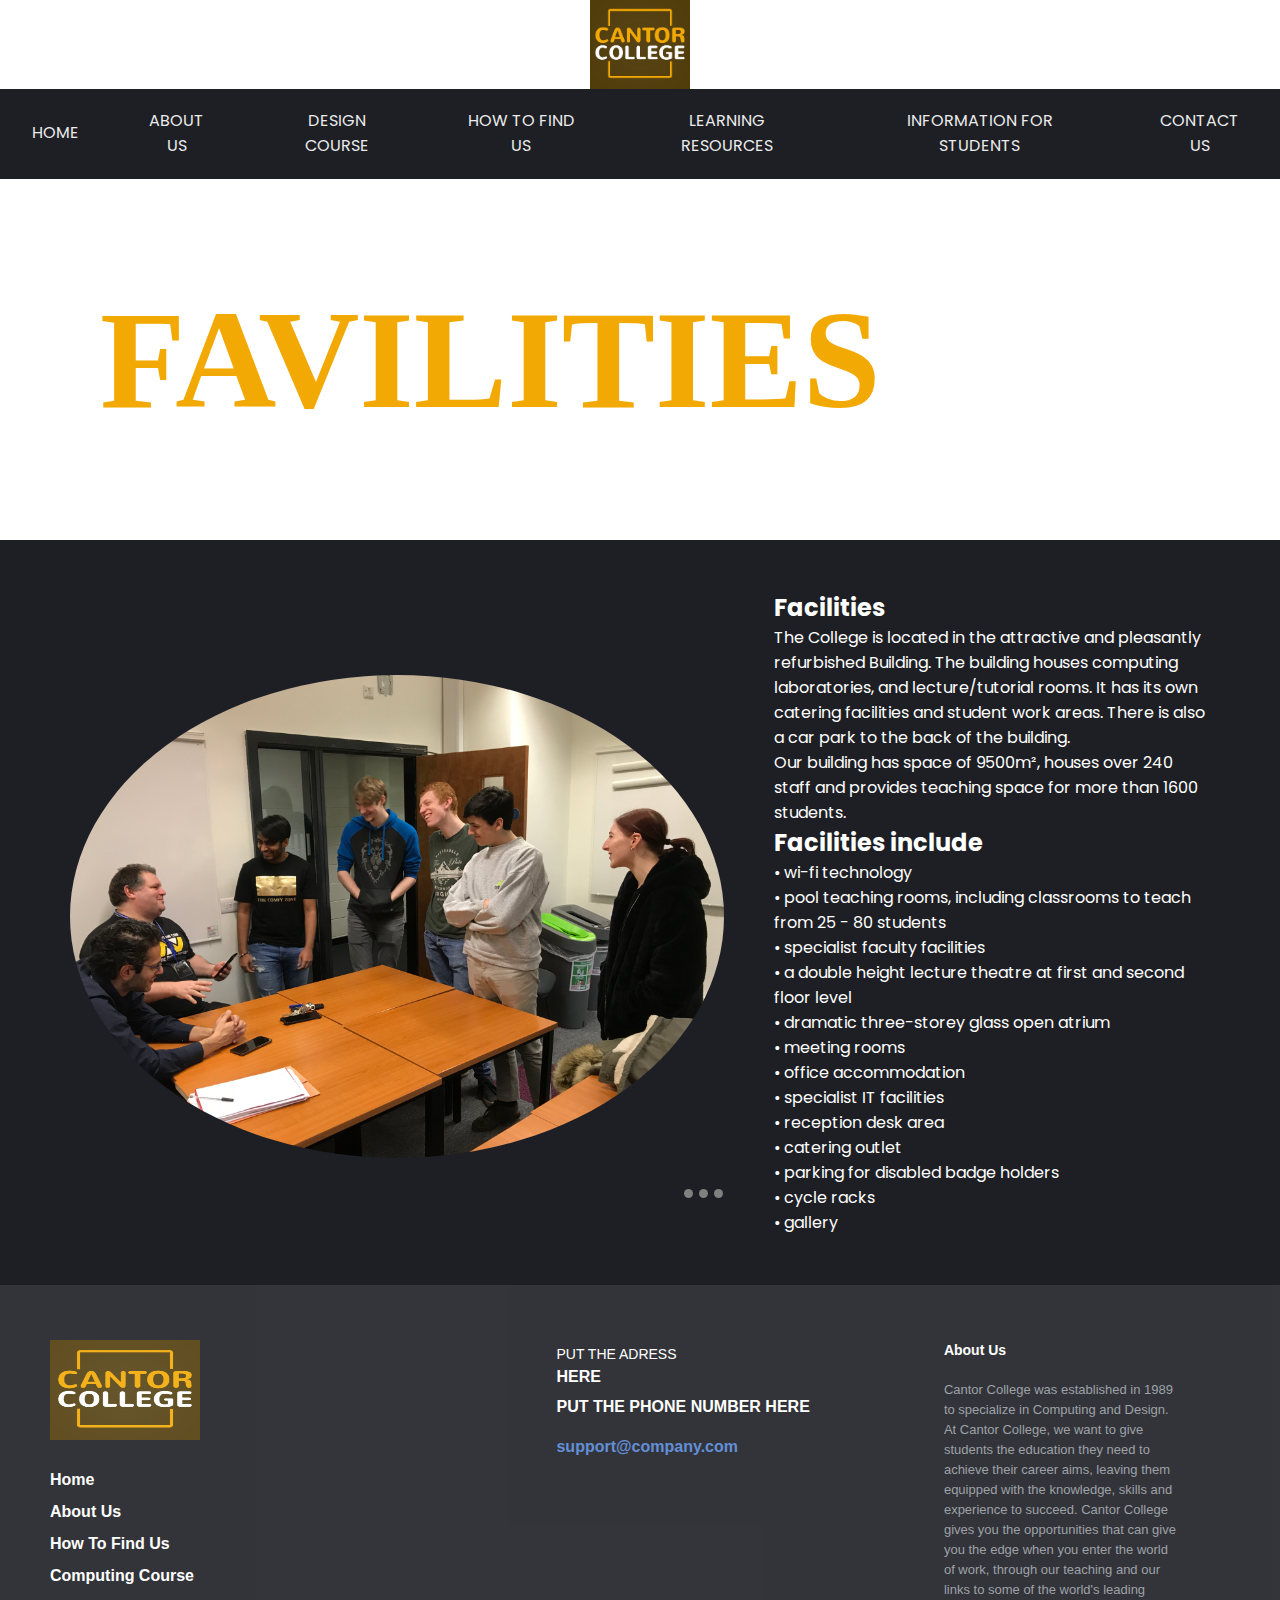
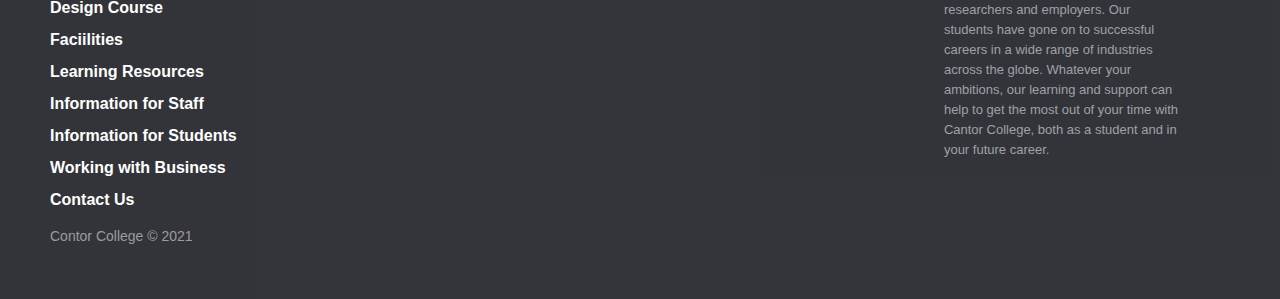
<file: faciilities.html>
<!DOCTYPE html>
<html lang="en">
<head>
	<meta charset="UTF-8">
	<meta name="viewport" content="width=device-width, initial-scale=1.0">
	<title>Cantor College Website</title>
         <script src="js/script.js"></script> 

	<link rel="stylesheet" href="css/style.css">
</head>
<body>
		<!------------------------------------------------------->
	<!-----------------------Navbar-------------------------->
	<!------------------------------------------------------->

	<div class="all_content">
		<div class="main_nav">
			<nav>
            <div class="containerfffff">
            	<div class="logo">
					<a class="top_logo" href="index.html"><img class="logo_img" src="images/logo.png" alt=""></a>
				</div>
                
                
<ul>
	<li><a href="index.html">Home</a></li>
	<li> <a href="about.html">About Us</a></li>
	<li><a href="design.html">Design Course</a></li>
    <li> <a href="findus.html">How To Find Us</a></li>
    <li><a href="learning-resources.html">Learning Resources</a></li>
    <li> <a href="student-info.html">Information for Students</a></li>
	<li><a href="#contact_us">Contact Us</a></li>
    
</ul>
 

            </div>
			</nav>
		</div>


	<!------------------------------------------------------->
	<!-----------------------Hero Area----------------------->
	<!------------------------------------------------------->

	<section id="header" style="padding: 100px; 50px;background:url('https://uploads-ssl.webflow.com/5976a3655fcd654cb3d604ca/5c00c9963ea913260bb41b0e_powerlines.jpg');font-size: 70px;font-family: 'Bungee Outline', cursive;
font-family: 'Hanalei Fill', cursive;color: #F2A904">
		<div class="container">
			<h1>FAVILITIES</h1>
		</div>
	</section>
	</div><!--All COntents-->

		<!------------------------------------------------------->
	<!--------------------Faciilities Area------------------->
	<!------------------------------------------------------->
<section id="Faciilities" style="padding:50px 0;background: #1E1F25;color: #fff" >
		<div class="container">
			<div class="col-2">
				<div class="about_desc left">
					<div class="about_img">
						
						<div id="homepage-slider" class="st-slider">

						    <input  style="display:none"   type="radio" class="cs_anchor radio" name="slider" id="slide1"/>
						    <input  style="display:none"  type="radio" class="cs_anchor radio" name="slider" id="slide2"/>
						    <input style="display:none"  type="radio" class="cs_anchor radio" name="slider" id="slide3"/>
						    <input  style="display:none" type="radio" class="cs_anchor radio" name="slider" id="play1" checked=""/>

						    <div class="images">
						       <div class="images-inner">
						        <div class="image-slide">
						          <img class="image bg-yellow" src="images/IMG_1099.jpeg" alt="">
						        </div>
						        <div class="image-slide">
						          <img class="image bg-yellow" src="images/Cantor Lecture Theatre 3.jpg" alt="">
						        </div>
						        <div class="image-slide">
						          <img class="image bg-yellow" src="images/cantor-gallery.jpg" alt="">
						        </div>
						      </div>
						    </div>
						  
						    <div class="labels">
						        
						      
						        <div class="fake-radio">
						          <label for="slide1" class="radio-btn"></label>
						          <label for="slide2" class="radio-btn"></label>
						          <label for="slide3" class="radio-btn"></label>
						        </div>
						    </div>
						</div>
					</div>
				</div>
				<div class="ab_img">
				<div class="Facilities-title">
				<h2>Facilities</h2>
			</div>
			<div class="Facilities_description">
				<p>
					The College is located in the attractive and pleasantly refurbished Building. The building houses computing laboratories, and lecture/tutorial rooms. It has its own catering facilities and student work areas. There is also a car park to the back of the building.
				</p>
				<p>
					Our building has space of 9500m², houses over 240 staff and provides teaching space for more than 1600 students.
				</p>
				
			</div>
			<div class="Facilities_list">
			<div class="Facilities-title">
				<h2>Facilities include</h2>
			</div>
				<ul>
					<li>• wi-fi technology</li>
					<li>• pool teaching rooms, including classrooms to teach from 25 - 80 students</li>
					<li>• specialist faculty facilities</li>
					<li>• a double height lecture theatre at first and second floor level</li>
					<li>• dramatic three-storey glass open atrium</li>
					<li>• meeting rooms</li>
					<li>• office accommodation</li>
					<li>• specialist IT facilities</li>
					<li>• reception desk area</li>
					<li>• catering outlet</li>
					<li>• parking for disabled badge holders</li>
					<li>• cycle racks</li>
					<li>• gallery</li>
				</ul>
			</div>
				</div>
				
			</div>
		</div>
	</section>


	<!------------------------------------------------------->
	<!--------------------Contact Us Area-------------------->
	<!------------------------------------------------------->
 <footer class="footer-distributed">

      <div class="footer-left">

        <img src="images/logo.png" ALT="" WIDTH=150 HEIGHT=100>

        <p class="footer-links">
          <a href="index.html">Home</a>
         <a href="about.html">About Us</a>
         <a href="findus.html">How To Find Us</a>
         <a href="computing.html">Computing Course</a>
         <a href="design.html">Design Course</a>
         <a href="faciilities.html">Faciilities</a>
         <a href="learning-resources.html">Learning Resources</a>
         <a href="info-staff.html">Information for Staff</a>
         <a href="student-info.html">Information for Students</a>
         <a href="business.html">Working with Business</a>
         <a href="#contact_us">Contact Us</a>
        </p>

        <p class="footer-company-name">Contor College &copy; 2021</p>
      </div>

      <div class="footer-center">

        <div>
          <i class="fa fa-map-marker"></i>
          <p><span>PUT THE ADRESS </span> HERE</p>
        </div>

        <div>
          <i class="fa fa-phone"></i>
          <p>PUT THE PHONE NUMBER HERE</p>
        </div>

        <div>
          <i class="fa fa-envelope"></i>
          <p><a href="mailto:support@company.com">support@company.com</a></p>
        </div>

      </div>

      <div class="footer-right">

        <p class="footer-company-about">
          <span>About Us</span> 	
					Cantor College was established in 1989 to specialize in Computing and Design.   At Cantor College, we want to give students the education they need to achieve their career aims, leaving them equipped with the knowledge, skills and experience to succeed. Cantor College gives you the opportunities that can give you the edge when you enter the world of work, through our teaching and our links to some of the world's leading researchers and employers. Our students have gone on to successful careers in a wide range of industries across the globe.  Whatever your ambitions, our learning and support can help to get the most out of your time with Cantor College, both as a student and in your future career.
				
        </p>

     
      </div>

    </footer>
    
    
    	
</body>
</html>
</file>
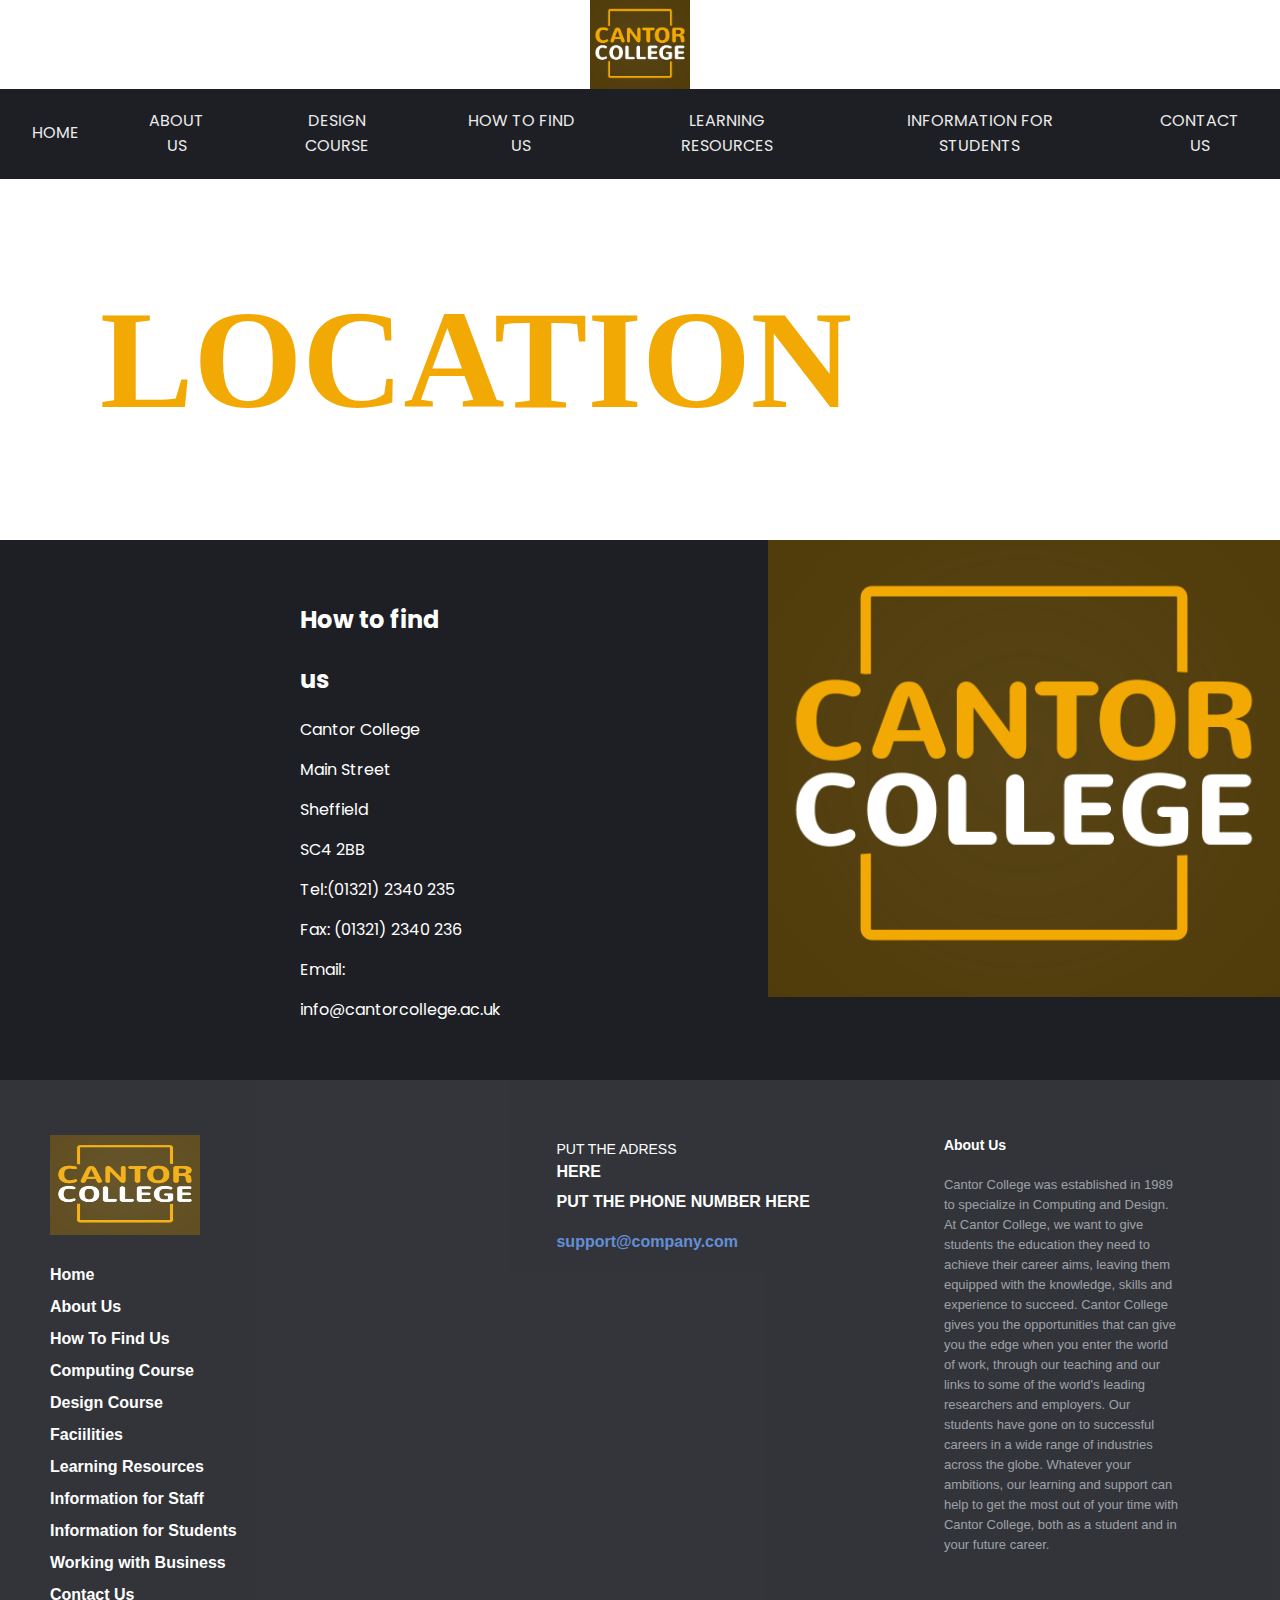
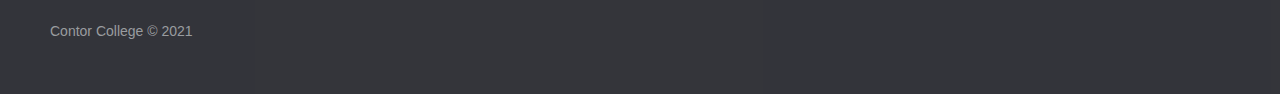
<file: findus.html>
<!DOCTYPE html>
<html lang="en">
<head>
	<meta charset="UTF-8">
	<meta name="viewport" content="width=device-width, initial-scale=1.0">
	<title>Cantor College Website</title>
         <script src="js/script.js"></script> 

	<link rel="stylesheet" href="css/style.css">
</head>
<body>
		<!------------------------------------------------------->
	<!-----------------------Navbar-------------------------->
	<!------------------------------------------------------->

	<div class="all_content">
		<div class="main_nav">
			<nav>
            <div class="containerfffff">
            	<div class="logo">
					<a class="top_logo" href="index.html"><img class="logo_img" src="images/logo.png" alt=""></a>
				</div>
      
<ul>
	<li><a href="index.html">Home</a></li>
	<li> <a href="about.html">About Us</a></li>
	<li><a href="design.html">Design Course</a></li>
    <li> <a href="findus.html">How To Find Us</a></li>
    <li><a href="learning-resources.html">Learning Resources</a></li>
    <li> <a href="student-info.html">Information for Students</a></li>
	<li><a href="#contact_us">Contact Us</a></li>
    
</ul>
 

            </div>
			</nav>
		</div>


	<!------------------------------------------------------->
	<!-----------------------Hero Area----------------------->
	<!------------------------------------------------------->

	<section id="header" style="padding: 100px; 50px;background:url('https://uploads-ssl.webflow.com/5976a3655fcd654cb3d604ca/5c00c9963ea913260bb41b0e_powerlines.jpg');font-size: 70px;font-family: 'Bungee Outline', cursive;
font-family: 'Hanalei Fill', cursive;color: #F2A904">
		<div class="container">
			<h1>LOCATION</h1>
		</div>
	</section>
	</div><!--All COntents-->

 	<!------------------------------------------------------->
	<!-------------------How To Find Area-------------------->
	<!------------------------------------------------------->
	<section id="how-to-find" style="opacity: 1" >
			<div class="col-2">
			<div class="about_desc" style="padding: 50px 300px;">
			<div class="find-title">
				<h2>How to find us</h2>
			</div>
			<div class="find_description">
				
					<ul>
						<li>Cantor College</li>
						<li>Main Street</li>
						<li>Sheffield</li>
						<li>SC4 2BB</li>
						<li>Tel:(01321) 2340 235</li>
						<li>Fax: (01321) 2340 236</li>
						<li>Email: info@cantorcollege.ac.uk</li>	
					</ul>
				
			</div>
				</div>
				<div class="ab_img" style="width: 100%;height: 120%;">
					<div class="find_img">
						<img onclick="setModal(this)" src="images/logo.png" alt="">
					</div>
				</div>
			</div>
	</section>


    <footer class="footer-distributed">

      <div class="footer-left">

        <img src="images/logo.png" ALT="" WIDTH=150 HEIGHT=100>

        <p class="footer-links">
          <a href="index.html">Home</a>
         <a href="about.html">About Us</a>
         <a href="findus.html">How To Find Us</a>
         <a href="computing.html">Computing Course</a>
         <a href="design.html">Design Course</a>
         <a href="faciilities.html">Faciilities</a>
         <a href="learning-resources.html">Learning Resources</a>
         <a href="info-staff.html">Information for Staff</a>
         <a href="student-info.html">Information for Students</a>
         <a href="business.html">Working with Business</a>
         <a href="#contact_us">Contact Us</a>
        </p>

        <p class="footer-company-name">Contor College &copy; 2021</p>
      </div>

      <div class="footer-center">

        <div>
          <i class="fa fa-map-marker"></i>
          <p><span>PUT THE ADRESS </span> HERE</p>
        </div>

        <div>
          <i class="fa fa-phone"></i>
          <p>PUT THE PHONE NUMBER HERE</p>
        </div>

        <div>
          <i class="fa fa-envelope"></i>
          <p><a href="mailto:support@company.com">support@company.com</a></p>
        </div>

      </div>

      <div class="footer-right">

        <p class="footer-company-about">
          <span>About Us</span> 	
					Cantor College was established in 1989 to specialize in Computing and Design.   At Cantor College, we want to give students the education they need to achieve their career aims, leaving them equipped with the knowledge, skills and experience to succeed. Cantor College gives you the opportunities that can give you the edge when you enter the world of work, through our teaching and our links to some of the world's leading researchers and employers. Our students have gone on to successful careers in a wide range of industries across the globe.  Whatever your ambitions, our learning and support can help to get the most out of your time with Cantor College, both as a student and in your future career.
				
        </p>

     
      </div>

    </footer>
    
    
</body>
</html>
</file>
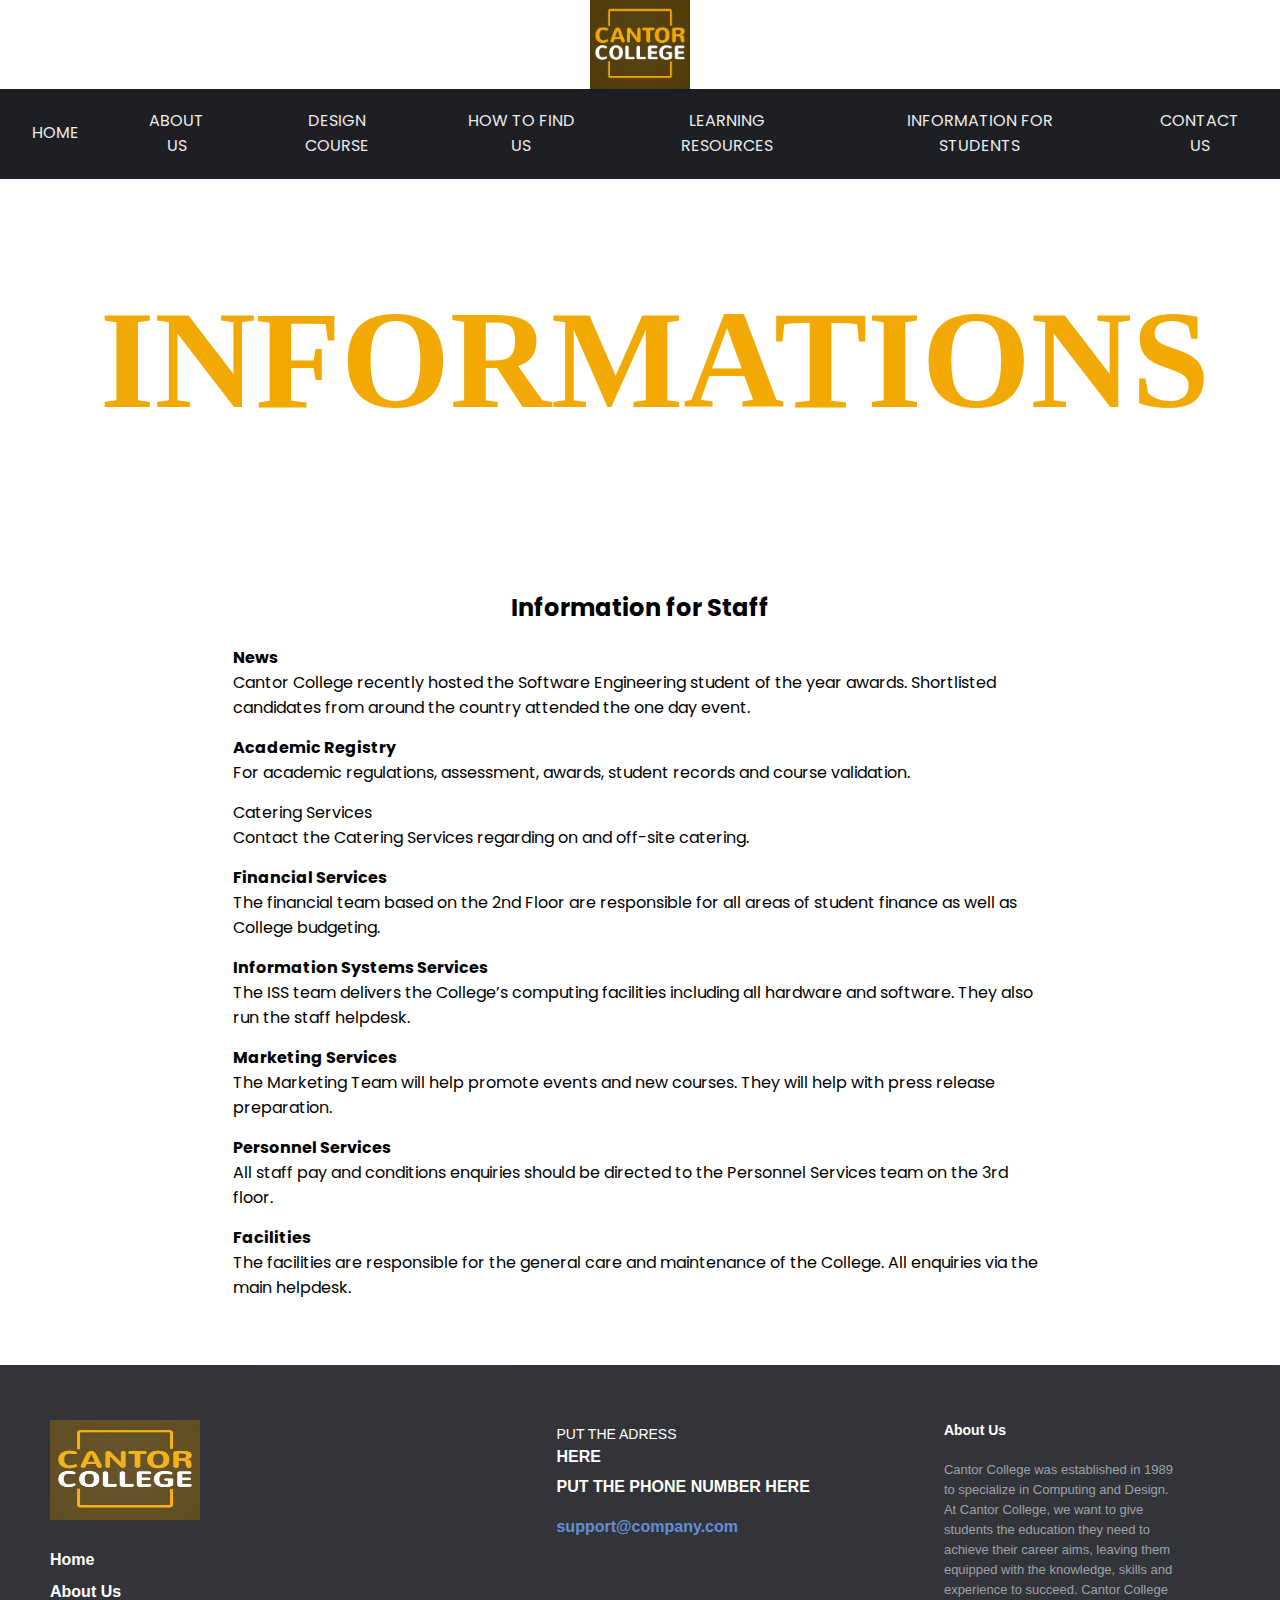
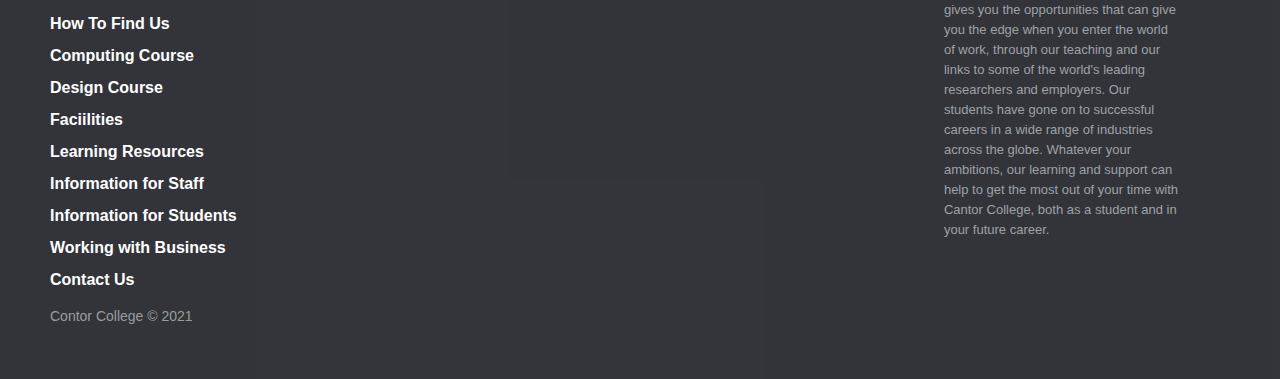
<file: info-staff.html>
<!DOCTYPE html>
<html lang="en">
<head>
	<meta charset="UTF-8">
	<meta name="viewport" content="width=device-width, initial-scale=1.0">
	<title>Cantor College Website</title>
         <script src="js/script.js"></script> 

	<link rel="stylesheet" href="css/style.css">
</head>
<body>
		<!------------------------------------------------------->
	<!-----------------------Navbar-------------------------->
	<!------------------------------------------------------->

	<div class="all_content">
		<div class="main_nav">
			<nav>
            <div class="containerfffff">
            	<div class="logo">
					<a class="top_logo" href="index.html"><img class="logo_img" src="images/logo.png" alt=""></a>
				</div>
                
<ul>
	<li><a href="index.html">Home</a></li>
	<li> <a href="about.html">About Us</a></li>
	<li><a href="design.html">Design Course</a></li>
    <li> <a href="findus.html">How To Find Us</a></li>
    <li><a href="learning-resources.html">Learning Resources</a></li>
    <li> <a href="student-info.html">Information for Students</a></li>
	<li><a href="#contact_us">Contact Us</a></li>
    
</ul>
 
            </div>
			</nav>
		</div>


	<!------------------------------------------------------->
	<!-----------------------Hero Area----------------------->
	<!------------------------------------------------------->

	<section id="header" style="padding: 100px; 50px;background:url('https://uploads-ssl.webflow.com/5976a3655fcd654cb3d604ca/5c00c9ecd82b40364fc97f4b_bridge.jpg');font-size: 70px;font-family: 'Bungee Outline', cursive;
font-family: 'Hanalei Fill', cursive;color: #F2A904">
		<div class="container">
			<h1>INFORMATIONS</h1>
		</div>
	</section>
	</div><!--All COntents-->

<!------------------------------------------------------->
	<!--------------Information For Stuf Area---------------->
	<!------------------------------------------------------->
	<section id="stuf_information">
		<div class="container btm_content">
			<div class="stuf-title">
				<h2>Information for Staff</h2>
			</div>
			<div class="stuf_desc">
				<p>
					<span      style="font-weight:bold">News</span><br>Cantor College recently hosted the Software Engineering student of the year awards.  Shortlisted candidates from around the country attended the one day event. 
				</p>
				<p>
					<span     style="font-weight:bold">Academic Registry </span><br> For academic regulations, assessment, awards, student records and course validation. 
				</p>
				<p>
					<span>Catering Services </span><br> Contact the Catering Services regarding on and off-site catering. 
				</p>
				<p>
					<span    style="font-weight:bold">Financial Services </span><br> The financial team based on the 2nd Floor are responsible for all areas of student finance as well as College budgeting. 
				</p>
				<p>
					<span   style="font-weight:bold">Information Systems Services </span><br> The ISS team delivers the College’s computing facilities including all hardware and software.  They also run the staff helpdesk. 
				</p>
				<p>
					<span style="font-weight:bold">Marketing Services </span><br> The Marketing Team will help promote events and new courses.  They will help with press release preparation. 
				</p>
				<p>
					<span style="font-weight:bold">Personnel Services </span><br> All staff pay and conditions enquiries should be directed to the Personnel Services team on the 3rd floor. 
				</p>
				<p>
					<span style="font-weight:bold">Facilities </span><br> The facilities are responsible for the general care and maintenance of the College.  All enquiries via the main helpdesk. 
				</p>
			</div>
		</div>
	</section>


	<!------------------------------------------------------->
	<!--------------------Contact Us Area-------------------->
	<!------------------------------------------------------->
	
    <footer class="footer-distributed">

      <div class="footer-left">

        <img src="images/logo.png" ALT="" WIDTH=150 HEIGHT=100>

        <p class="footer-links">
          <a href="index.html">Home</a>
         <a href="about.html">About Us</a>
         <a href="findus.html">How To Find Us</a>
         <a href="computing.html">Computing Course</a>
         <a href="design.html">Design Course</a>
         <a href="faciilities.html">Faciilities</a>
         <a href="learning-resources.html">Learning Resources</a>
         <a href="info-staff.html">Information for Staff</a>
         <a href="student-info.html">Information for Students</a>
         <a href="business.html">Working with Business</a>
         <a href="#contact_us">Contact Us</a>
        </p>

        <p class="footer-company-name">Contor College &copy; 2021</p>
      </div>

      <div class="footer-center">

        <div>
          <i class="fa fa-map-marker"></i>
          <p><span>PUT THE ADRESS </span> HERE</p>
        </div>

        <div>
          <i class="fa fa-phone"></i>
          <p>PUT THE PHONE NUMBER HERE</p>
        </div>

        <div>
          <i class="fa fa-envelope"></i>
          <p><a href="mailto:support@company.com">support@company.com</a></p>
        </div>

      </div>

      <div class="footer-right">

        <p class="footer-company-about">
          <span>About Us</span> 	
					Cantor College was established in 1989 to specialize in Computing and Design.   At Cantor College, we want to give students the education they need to achieve their career aims, leaving them equipped with the knowledge, skills and experience to succeed. Cantor College gives you the opportunities that can give you the edge when you enter the world of work, through our teaching and our links to some of the world's leading researchers and employers. Our students have gone on to successful careers in a wide range of industries across the globe.  Whatever your ambitions, our learning and support can help to get the most out of your time with Cantor College, both as a student and in your future career.
				
        </p>

     
      </div>

    </footer>
    
    
    
</body>
</html>
</file>
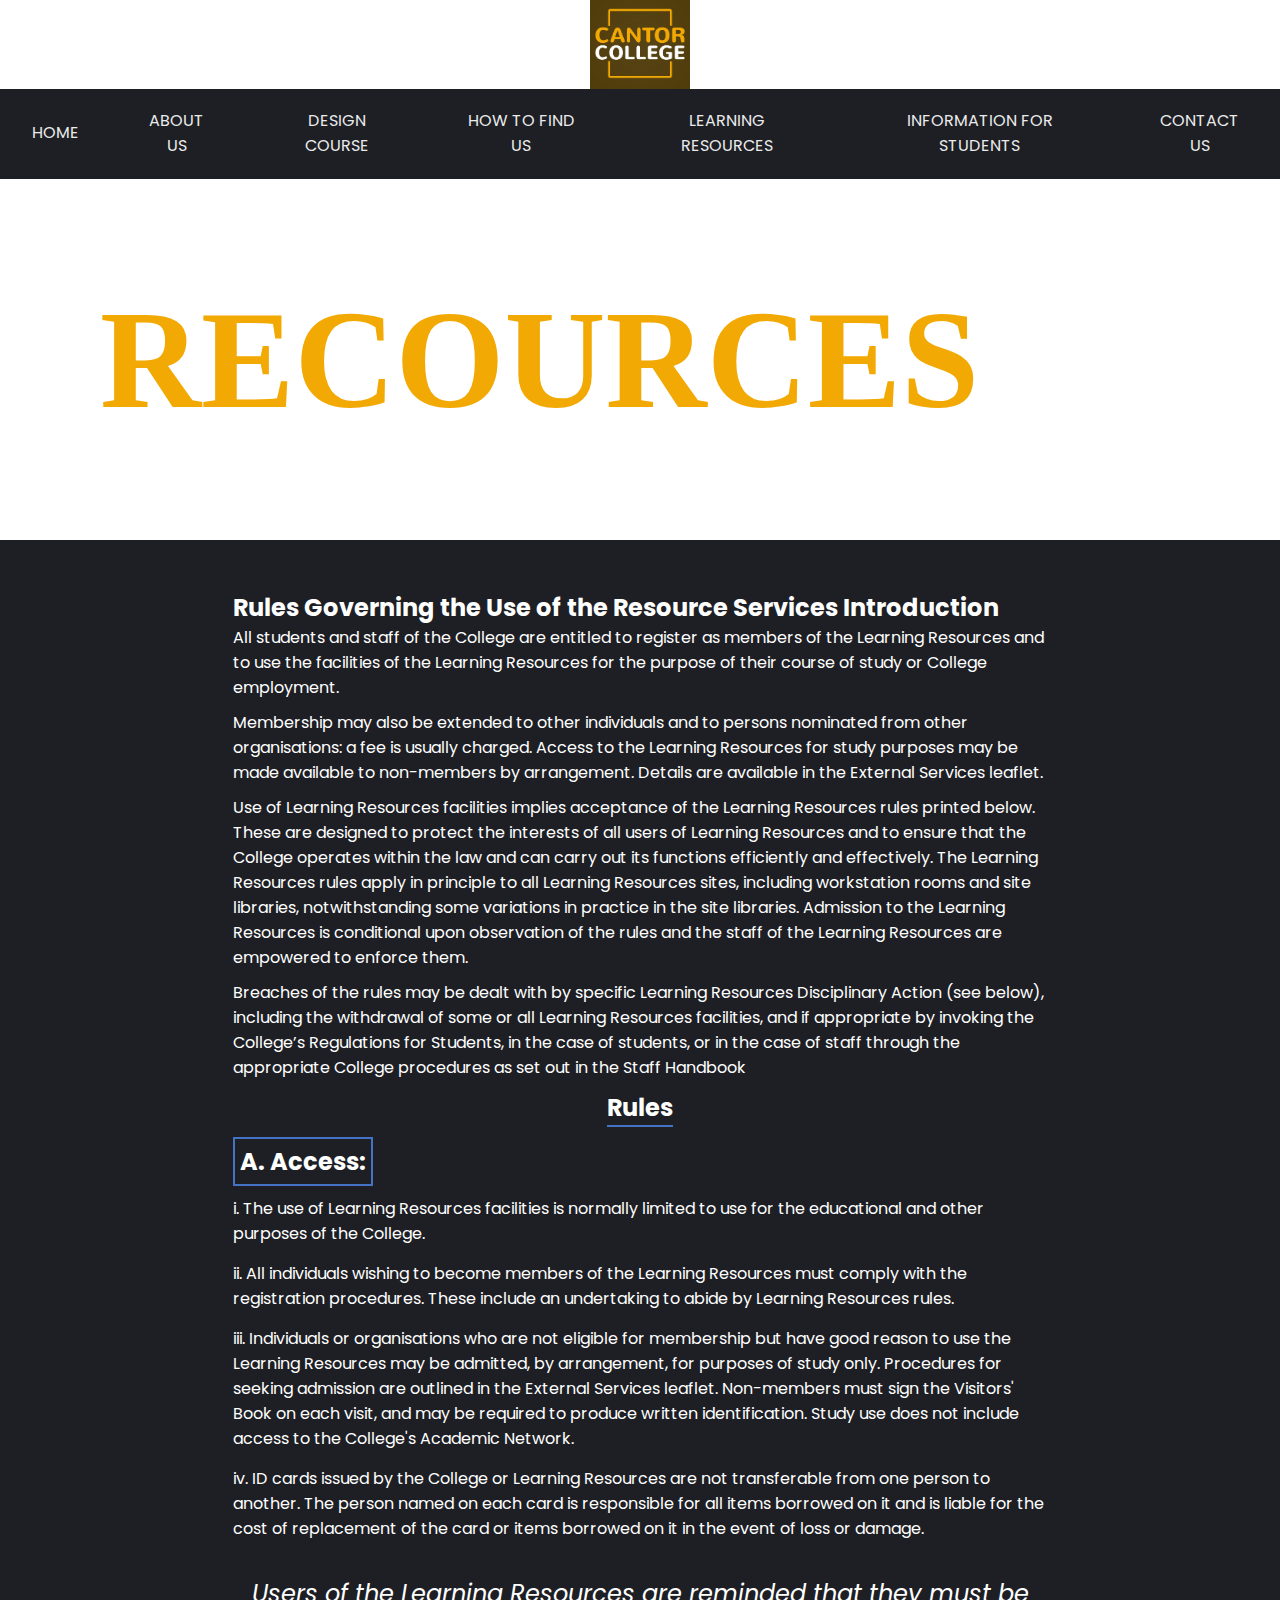
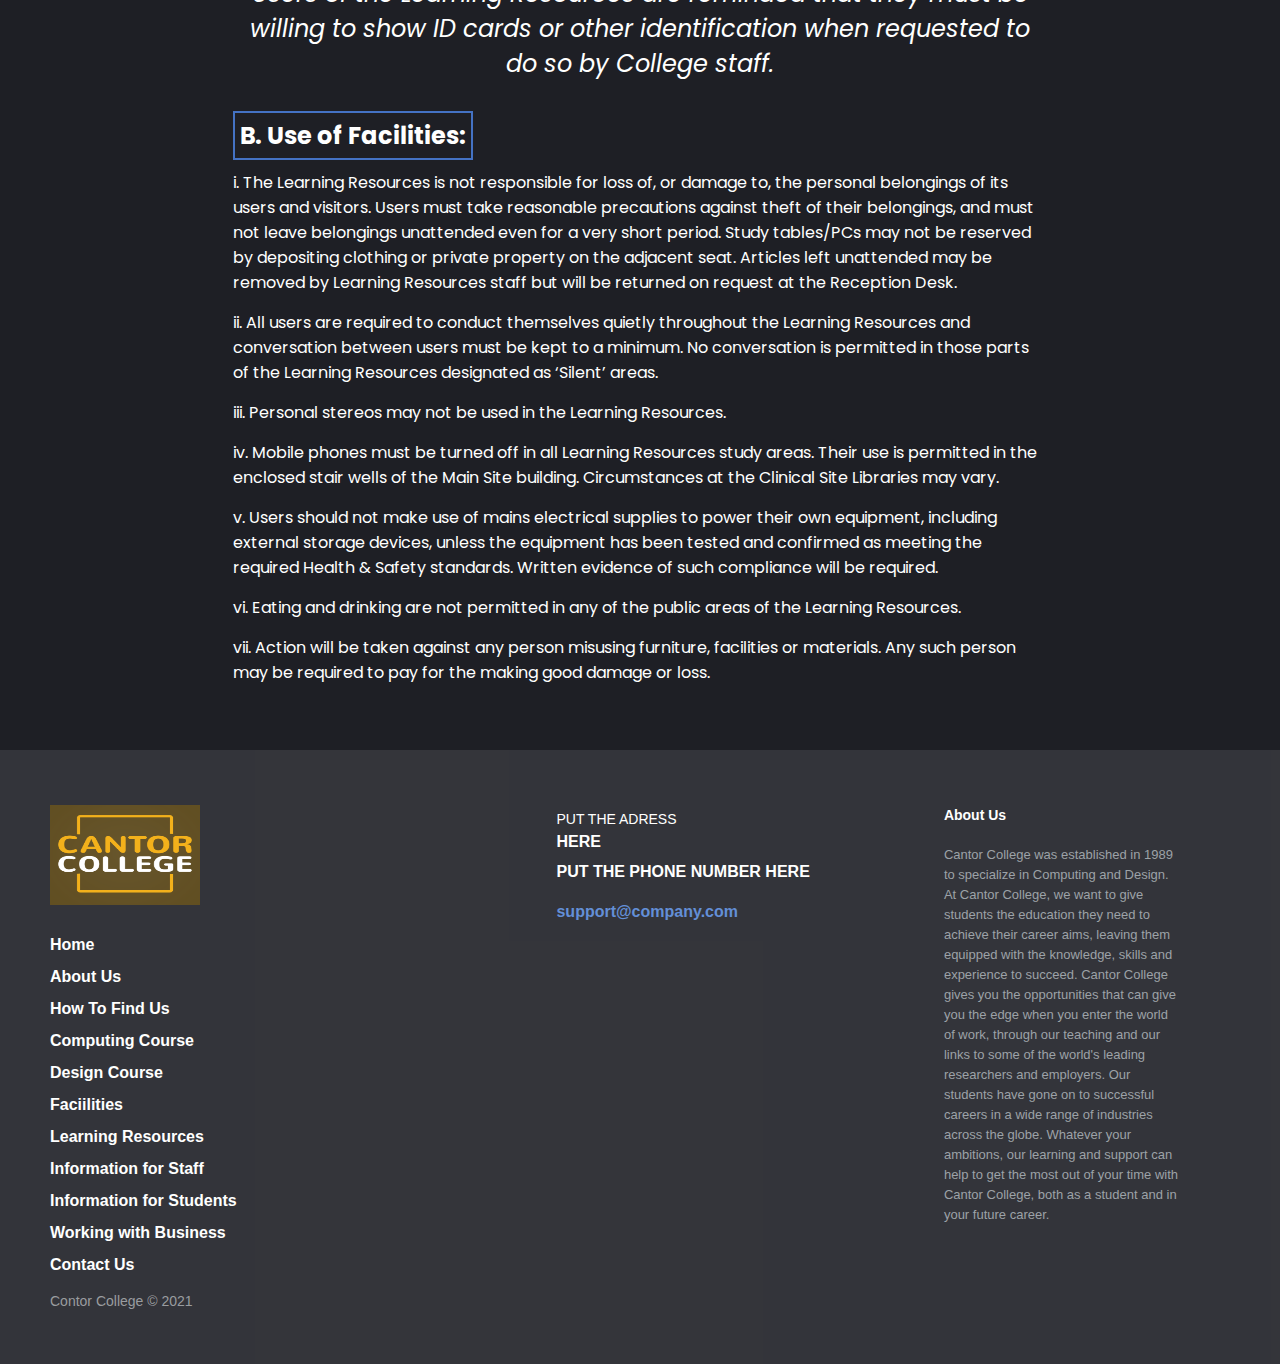
<file: learning-resources.html>
<!DOCTYPE html>
<html lang="en">
<head>
	<meta charset="UTF-8">
	<meta name="viewport" content="width=device-width, initial-scale=1.0">
	<title>Cantor College Website</title>
         <script src="js/script.js"></script> 

	<link rel="stylesheet" href="css/style.css">
</head>
<body>
		<!------------------------------------------------------->
	<!-----------------------Navbar-------------------------->
	<!------------------------------------------------------->

		<div class="all_content">
		<div class="main_nav">
			<nav>
            <div class="containerfffff">
            	<div class="logo">
					<a class="top_logo" href="#"><img class="logo_img" src="images/logo.png" alt=""></a>
				</div>
<ul>
	<li><a href="index.html">Home</a></li>
	<li> <a href="about.html">About Us</a></li>
	<li><a href="design.html">Design Course</a></li>
    <li> <a href="findus.html">How To Find Us</a></li>
    <li><a href="learning-resources.html">Learning Resources</a></li>
    <li> <a href="student-info.html">Information for Students</a></li>
	<li><a href="#contact_us">Contact Us</a></li>
    
</ul>
 

            </div>
			</nav>
		</div>

	<!------------------------------------------------------->
	<!-----------------------Hero Area----------------------->
	<!------------------------------------------------------->

	<section id="header" style="padding: 100px; 50px;background:url('https://uploads-ssl.webflow.com/5976a3655fcd654cb3d604ca/5c00c9963ea913260bb41b0e_powerlines.jpg');font-size: 70px;font-family: 'Bungee Outline', cursive;
font-family: 'Hanalei Fill', cursive;color: #F2A904">
		<div class="container">
			<h1>RECOURCES</h1>
		</div>
	</section>
	<!------------------------------------------------------->
	<!----------------Learning Resources Area---------------->
	<!------------------------------------------------------->
	<section id="lrn_resources" style="background: #1E1F25 ; color:#fff">
		<div class="container btm_content">
			<div class="resources_title">
				<h2>
					Rules Governing the Use of the Resource Services Introduction

				</h2>
			</div>
			<div class="resources_desc">
				<p>
					All students and staff of the College are entitled to register as members of the Learning Resources and to use the facilities of the Learning Resources for the purpose of their course of study or College employment. 
				</p>
				<p>
					Membership may also be extended to other individuals and to persons nominated from other organisations:  a fee is usually charged.  Access to the Learning Resources for study purposes may be made available to non-members by arrangement. Details are available in the External Services leaflet.
				</p>
				<p>
					Use of Learning Resources facilities implies acceptance of the Learning Resources rules printed below.  These are designed to protect the interests of all users of Learning Resources and to ensure that the College operates within the law and can carry out its functions efficiently and effectively.  The Learning Resources rules apply in principle to all Learning Resources sites, including workstation rooms and site libraries, notwithstanding some variations in practice in the site libraries.  Admission to the Learning Resources is conditional upon observation of the rules and the staff of the Learning Resources are empowered to enforce them. 
				</p>
				<p>
					Breaches of the rules may be dealt with by specific Learning Resources Disciplinary Action (see below), including the withdrawal of some or all Learning Resources facilities, and if appropriate by invoking the College’s Regulations for Students, in the case of students, or in the case of staff through the appropriate College procedures as set out in the Staff Handbook
				</p>
			</div>
			<div class="resources_rules">
				<div class="rules_title">
				<h2>Rules</h2>
			    </div>
			    <div class="rules_desc">
				<h2 class="access">A.	Access:</h2>
				<p>
					i.	The use of Learning Resources facilities is normally limited to use for the educational and other purposes of the College.
				</p>
				<p>
					ii.	All individuals wishing to become members of the Learning Resources must comply with the registration procedures.  These include an undertaking to abide by Learning Resources rules.
				</p>
				<p>
					iii.	Individuals or organisations who are not eligible for membership but have good reason to use the Learning Resources  may be admitted, by arrangement, for purposes of study only. Procedures for seeking admission are outlined in the External Services leaflet. Non-members must sign the Visitors' Book on each visit, and may be required to produce written identification.  Study use does not include access to the College's Academic Network.
				</p>
				<p>
					iv.	ID cards issued by the College or Learning Resources are not transferable from one person to another.  The person named on each card is responsible for all items borrowed on it and is liable for the cost of replacement of the card or items borrowed on it in the event of loss or damage.
				</p>
				<h2 style="font-style:italic;font-weight:400;text-align:center;padding:20px 0">Users of the Learning Resources are reminded that they must be willing to show  ID cards or other identification when requested to do so by College staff.</h2>
				<h2 class="access">B.	Use of Facilities:</h2>
				<p>
					i.	The Learning Resources is not responsible for loss of, or damage to, the personal belongings of its users and visitors.  Users must take reasonable precautions against theft of their belongings, and must not leave belongings unattended even for a very short period. Study tables/PCs may not be reserved by depositing clothing or private property on the adjacent seat.  Articles left unattended may be removed by Learning Resources staff but will be returned on request at the Reception Desk.
				</p>
				<p>
					ii.	All users are required to conduct themselves quietly throughout the Learning Resources and conversation between users must be kept to a minimum.  No conversation is permitted in those parts of the Learning Resources designated as ‘Silent’ areas.  
				</p>
				<p>
					iii. 	Personal stereos may not be used in the Learning Resources.
				</p>
				<p>
					iv.	Mobile phones must be turned off in all Learning Resources study areas. Their use is permitted in the enclosed stair wells of the Main Site building.  Circumstances at the Clinical Site Libraries may vary.
				</p>
				<p>
					v.	Users should not make use of mains electrical supplies to power their own equipment, including external storage devices,  unless the equipment has been tested and confirmed as meeting the required Health & Safety standards.  Written evidence of such compliance will be required.
				</p>
				<p>
					vi.	Eating and drinking are not permitted in any of the public areas of the Learning Resources.
				</p>
				<p>
					vii.	Action will be taken against any person misusing furniture, facilities or materials.  Any such person may be required to pay for the making good damage or loss.
				</p>
			    </div>
			</div>
		</div>
	</section>


		
    <footer class="footer-distributed">

      <div class="footer-left">

        <img src="images/logo.png" ALT="" WIDTH=150 HEIGHT=100>

        <p class="footer-links">
          <a href="index.html">Home</a>
         <a href="about.html">About Us</a>
         <a href="findus.html">How To Find Us</a>
         <a href="computing.html">Computing Course</a>
         <a href="design.html">Design Course</a>
         <a href="faciilities.html">Faciilities</a>
         <a href="learning-resources.html">Learning Resources</a>
         <a href="info-staff.html">Information for Staff</a>
         <a href="student-info.html">Information for Students</a>
         <a href="business.html">Working with Business</a>
         <a href="#contact_us">Contact Us</a>
        </p>

        <p class="footer-company-name">Contor College &copy; 2021</p>
      </div>

      <div class="footer-center">

        <div>
          <i class="fa fa-map-marker"></i>
          <p><span>PUT THE ADRESS </span> HERE</p>
        </div>

        <div>
          <i class="fa fa-phone"></i>
          <p>PUT THE PHONE NUMBER HERE</p>
        </div>

        <div>
          <i class="fa fa-envelope"></i>
          <p><a href="mailto:support@company.com">support@company.com</a></p>
        </div>

      </div>

      <div class="footer-right">

        <p class="footer-company-about">
          <span>About Us</span> 	
					Cantor College was established in 1989 to specialize in Computing and Design.   At Cantor College, we want to give students the education they need to achieve their career aims, leaving them equipped with the knowledge, skills and experience to succeed. Cantor College gives you the opportunities that can give you the edge when you enter the world of work, through our teaching and our links to some of the world's leading researchers and employers. Our students have gone on to successful careers in a wide range of industries across the globe.  Whatever your ambitions, our learning and support can help to get the most out of your time with Cantor College, both as a student and in your future career.
				
        </p>

     
      </div>

    </footer>
    
    
    
</body>
</html>
</file>
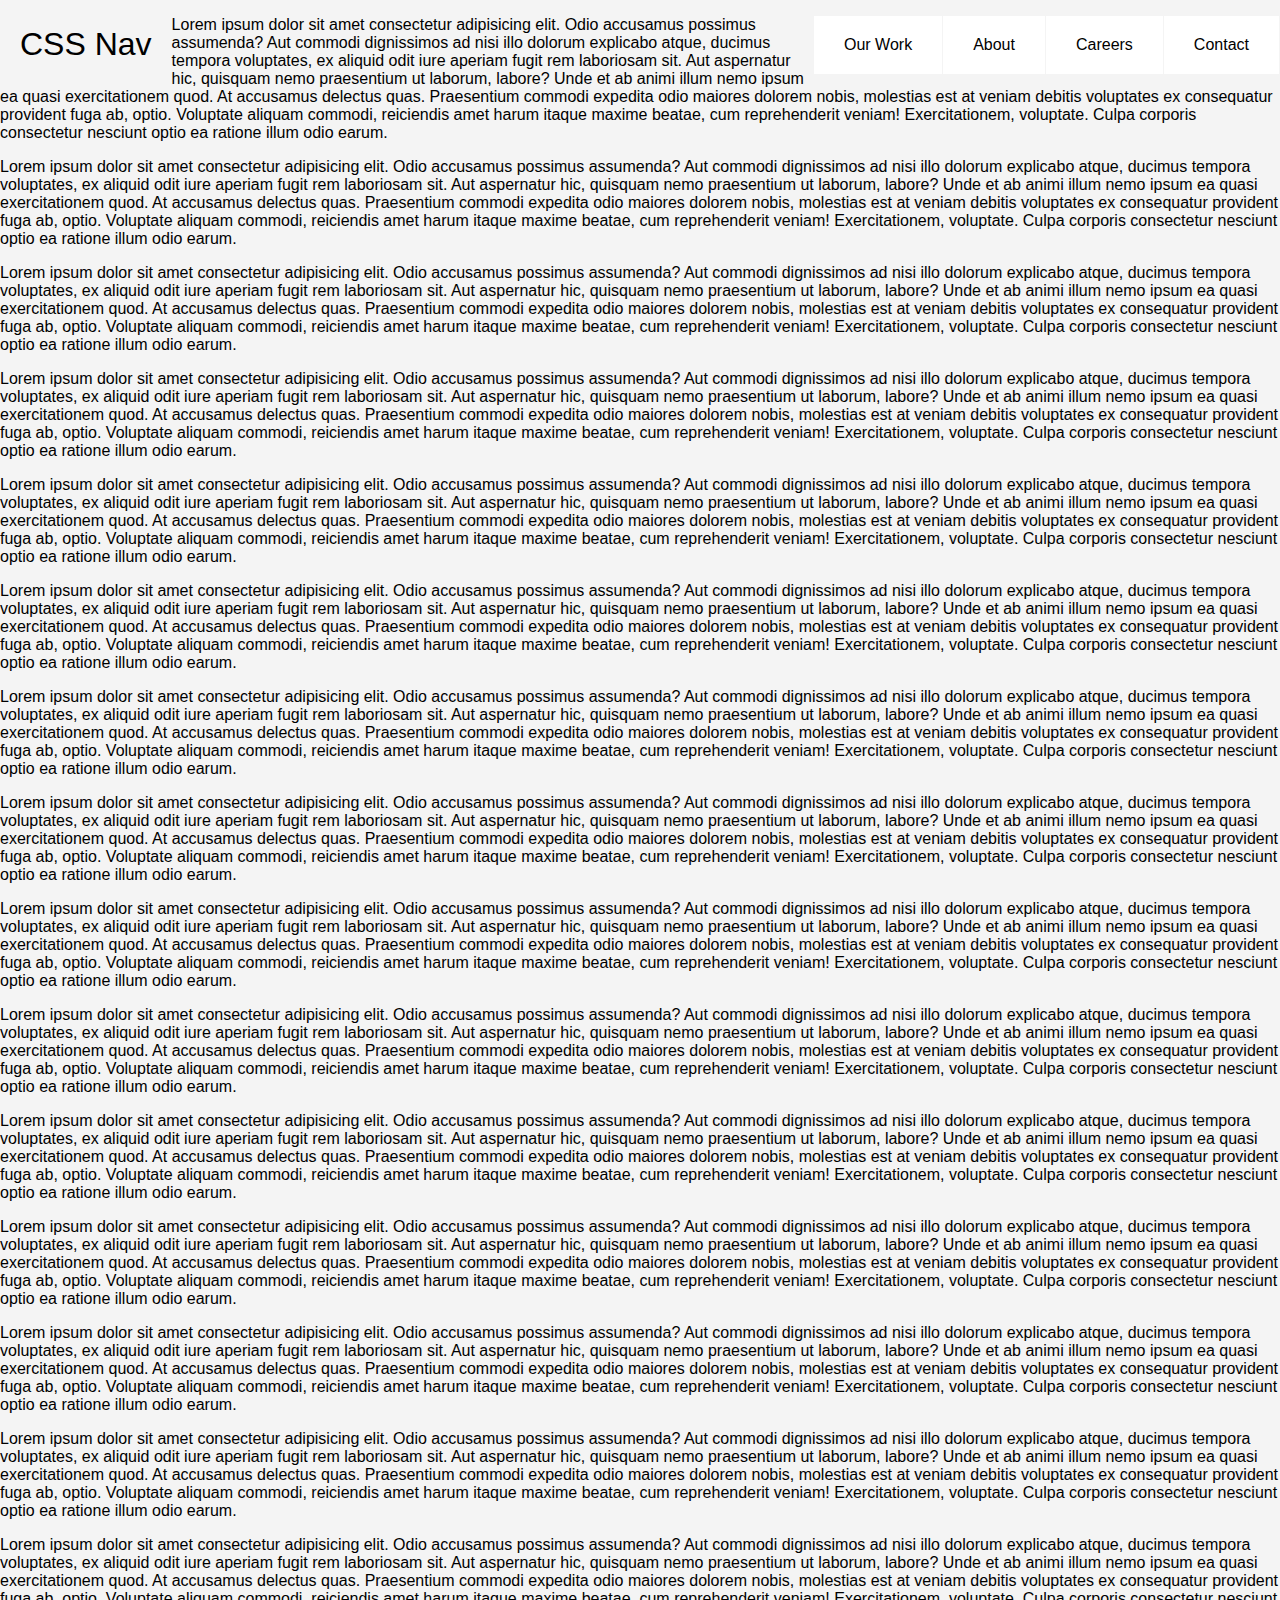
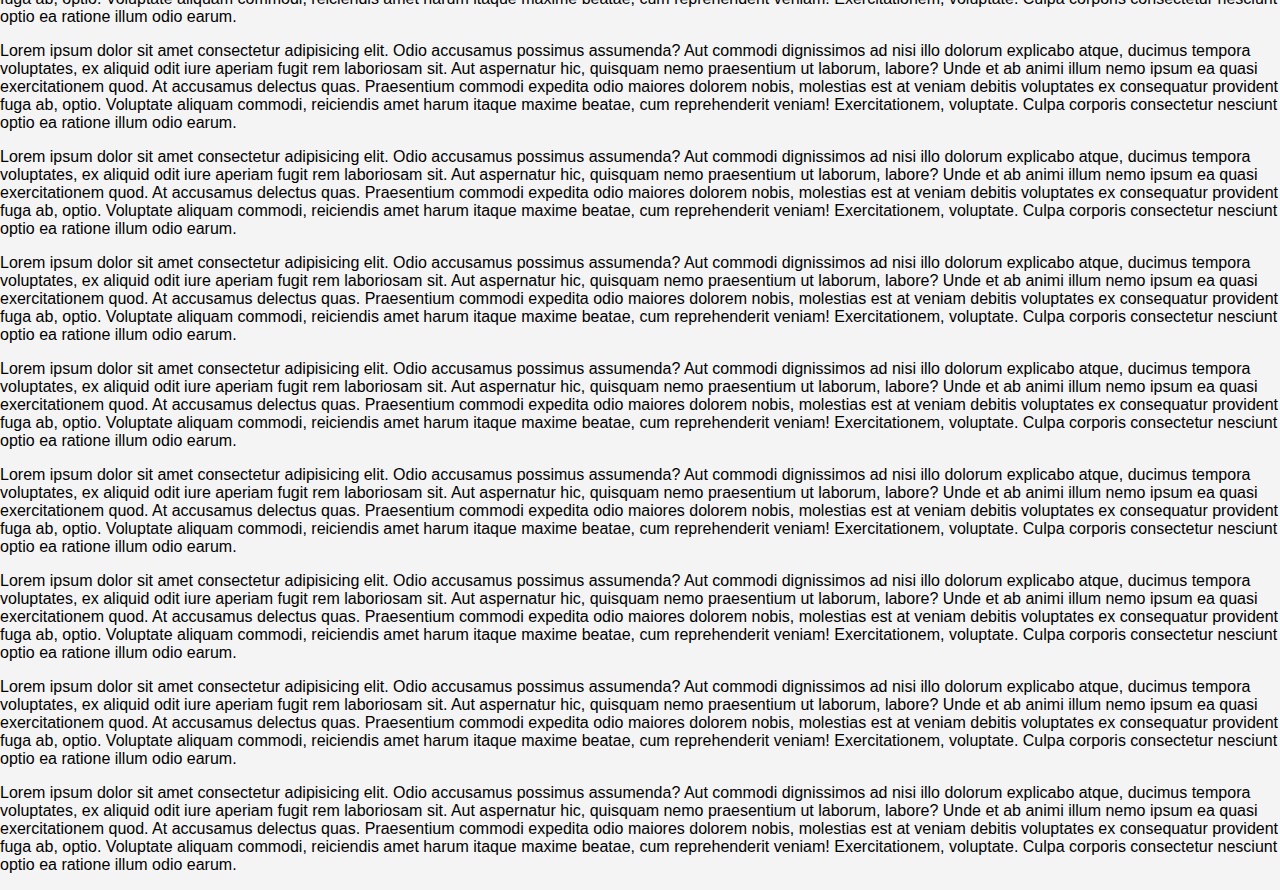
<file: navbar.html>
<!DOCTYPE html>
<html lang="en">
<head>
	<meta charset="UTF-8">
	<meta name="viewport" content="width=device-width, initial-scale=1.0">
	<title>Navbar</title>
	<style>
		body {
  margin: 0;
  font-family: Helvetica, sans-serif;
  background-color: #f4f4f4;
}

a {
  color: #000;
}

/* header */

.header {
  background-color: #fff;
  box-shadow: 1px 1px 4px 0 rgba(0,0,0,.1);
  /* position: fixed; */
  width: 100%;
 /*  z-index: 3; */
}

.header ul {
  margin: 0;
  padding: 0;
  list-style: none;
  overflow: hidden;
  background-color: #fff;
}

.header li a {
  display: block;
  padding: 20px 20px;
  border-right: 1px solid #f4f4f4;
  text-decoration: none;
}

.header li a:hover,
.header .menu-btn:hover {
  background-color: #f4f4f4;
}

.header .logo {
  display: block;
  float: left;
  font-size: 2em;
  padding: 10px 20px;
  text-decoration: none;
}

/* menu */

.header .menu {
  clear: both;
  max-height: 0;
  transition: max-height .2s ease-out;
}

/* menu icon */

.header .menu-icon {
  cursor: pointer;
  display: inline-block;
  float: right;
  padding: 28px 20px;
  position: relative;
  user-select: none;
}

.header .menu-icon .navicon {
  background: #333;
  display: block;
  height: 2px;
  position: relative;
  transition: background .2s ease-out;
  width: 18px;
}

.header .menu-icon .navicon:before,
.header .menu-icon .navicon:after {
  background: #333;
  content: '';
  display: block;
  height: 100%;
  position: absolute;
  transition: all .2s ease-out;
  width: 100%;
}

.header .menu-icon .navicon:before {
  top: 5px;
}

.header .menu-icon .navicon:after {
  top: -5px;
}

/* menu btn */

.header .menu-btn {
  display: none;
}

.header .menu-btn:checked ~ .menu {
  max-height: 240px;
}

.header .menu-btn:checked ~ .menu-icon .navicon {
  background: transparent;
}

.header .menu-btn:checked ~ .menu-icon .navicon:before {
  transform: rotate(-45deg);
}

.header .menu-btn:checked ~ .menu-icon .navicon:after {
  transform: rotate(45deg);
}

.header .menu-btn:checked ~ .menu-icon:not(.steps) .navicon:before,
.header .menu-btn:checked ~ .menu-icon:not(.steps) .navicon:after {
  top: 0;
}

/* 48em = 768px */

@media (min-width: 48em) {
  .header li {
    float: left;
  }
  .header li a {
    padding: 20px 30px;
  }
  .header .menu {
    clear: none;
    float: right;
    max-height: none;
  }
  .header .menu-icon {
    display: none;
  }
}

	</style>
</head>
<body>
<header class="header">
  <a href="" class="logo">CSS Nav</a>
  <input class="menu-btn" type="checkbox" id="menu-btn" />
  <label class="menu-icon" for="menu-btn"><span class="navicon"></span></label>
  <ul class="menu">
    <li><a href="#work">Our Work</a></li>
    <li><a href="#about">About</a></li>
    <li><a href="#careers">Careers</a></li>
    <li><a href="#contact">Contact</a></li>
  </ul>
</header>

<div>
	<p>
		Lorem ipsum dolor sit amet consectetur adipisicing elit. Odio accusamus possimus assumenda? Aut commodi dignissimos ad nisi illo dolorum explicabo atque, ducimus tempora voluptates, ex aliquid odit iure aperiam fugit rem laboriosam sit. Aut aspernatur hic, quisquam nemo praesentium ut laborum, labore? Unde et ab animi illum nemo ipsum ea quasi exercitationem quod. At accusamus delectus quas. Praesentium commodi expedita odio maiores dolorem nobis, molestias est at veniam debitis voluptates ex consequatur provident fuga ab, optio. Voluptate aliquam commodi, reiciendis amet harum itaque maxime beatae, cum reprehenderit veniam! Exercitationem, voluptate. Culpa corporis consectetur nesciunt optio ea ratione illum odio earum.
	</p>
	<p>
		Lorem ipsum dolor sit amet consectetur adipisicing elit. Odio accusamus possimus assumenda? Aut commodi dignissimos ad nisi illo dolorum explicabo atque, ducimus tempora voluptates, ex aliquid odit iure aperiam fugit rem laboriosam sit. Aut aspernatur hic, quisquam nemo praesentium ut laborum, labore? Unde et ab animi illum nemo ipsum ea quasi exercitationem quod. At accusamus delectus quas. Praesentium commodi expedita odio maiores dolorem nobis, molestias est at veniam debitis voluptates ex consequatur provident fuga ab, optio. Voluptate aliquam commodi, reiciendis amet harum itaque maxime beatae, cum reprehenderit veniam! Exercitationem, voluptate. Culpa corporis consectetur nesciunt optio ea ratione illum odio earum.
	</p>
	<p>
		Lorem ipsum dolor sit amet consectetur adipisicing elit. Odio accusamus possimus assumenda? Aut commodi dignissimos ad nisi illo dolorum explicabo atque, ducimus tempora voluptates, ex aliquid odit iure aperiam fugit rem laboriosam sit. Aut aspernatur hic, quisquam nemo praesentium ut laborum, labore? Unde et ab animi illum nemo ipsum ea quasi exercitationem quod. At accusamus delectus quas. Praesentium commodi expedita odio maiores dolorem nobis, molestias est at veniam debitis voluptates ex consequatur provident fuga ab, optio. Voluptate aliquam commodi, reiciendis amet harum itaque maxime beatae, cum reprehenderit veniam! Exercitationem, voluptate. Culpa corporis consectetur nesciunt optio ea ratione illum odio earum.
	</p>
	<p>
		Lorem ipsum dolor sit amet consectetur adipisicing elit. Odio accusamus possimus assumenda? Aut commodi dignissimos ad nisi illo dolorum explicabo atque, ducimus tempora voluptates, ex aliquid odit iure aperiam fugit rem laboriosam sit. Aut aspernatur hic, quisquam nemo praesentium ut laborum, labore? Unde et ab animi illum nemo ipsum ea quasi exercitationem quod. At accusamus delectus quas. Praesentium commodi expedita odio maiores dolorem nobis, molestias est at veniam debitis voluptates ex consequatur provident fuga ab, optio. Voluptate aliquam commodi, reiciendis amet harum itaque maxime beatae, cum reprehenderit veniam! Exercitationem, voluptate. Culpa corporis consectetur nesciunt optio ea ratione illum odio earum.
	</p>
	<p>
		Lorem ipsum dolor sit amet consectetur adipisicing elit. Odio accusamus possimus assumenda? Aut commodi dignissimos ad nisi illo dolorum explicabo atque, ducimus tempora voluptates, ex aliquid odit iure aperiam fugit rem laboriosam sit. Aut aspernatur hic, quisquam nemo praesentium ut laborum, labore? Unde et ab animi illum nemo ipsum ea quasi exercitationem quod. At accusamus delectus quas. Praesentium commodi expedita odio maiores dolorem nobis, molestias est at veniam debitis voluptates ex consequatur provident fuga ab, optio. Voluptate aliquam commodi, reiciendis amet harum itaque maxime beatae, cum reprehenderit veniam! Exercitationem, voluptate. Culpa corporis consectetur nesciunt optio ea ratione illum odio earum.
	</p>
	<p>
		Lorem ipsum dolor sit amet consectetur adipisicing elit. Odio accusamus possimus assumenda? Aut commodi dignissimos ad nisi illo dolorum explicabo atque, ducimus tempora voluptates, ex aliquid odit iure aperiam fugit rem laboriosam sit. Aut aspernatur hic, quisquam nemo praesentium ut laborum, labore? Unde et ab animi illum nemo ipsum ea quasi exercitationem quod. At accusamus delectus quas. Praesentium commodi expedita odio maiores dolorem nobis, molestias est at veniam debitis voluptates ex consequatur provident fuga ab, optio. Voluptate aliquam commodi, reiciendis amet harum itaque maxime beatae, cum reprehenderit veniam! Exercitationem, voluptate. Culpa corporis consectetur nesciunt optio ea ratione illum odio earum.
	</p>
	<p>
		Lorem ipsum dolor sit amet consectetur adipisicing elit. Odio accusamus possimus assumenda? Aut commodi dignissimos ad nisi illo dolorum explicabo atque, ducimus tempora voluptates, ex aliquid odit iure aperiam fugit rem laboriosam sit. Aut aspernatur hic, quisquam nemo praesentium ut laborum, labore? Unde et ab animi illum nemo ipsum ea quasi exercitationem quod. At accusamus delectus quas. Praesentium commodi expedita odio maiores dolorem nobis, molestias est at veniam debitis voluptates ex consequatur provident fuga ab, optio. Voluptate aliquam commodi, reiciendis amet harum itaque maxime beatae, cum reprehenderit veniam! Exercitationem, voluptate. Culpa corporis consectetur nesciunt optio ea ratione illum odio earum.
	</p>
	<p>
		Lorem ipsum dolor sit amet consectetur adipisicing elit. Odio accusamus possimus assumenda? Aut commodi dignissimos ad nisi illo dolorum explicabo atque, ducimus tempora voluptates, ex aliquid odit iure aperiam fugit rem laboriosam sit. Aut aspernatur hic, quisquam nemo praesentium ut laborum, labore? Unde et ab animi illum nemo ipsum ea quasi exercitationem quod. At accusamus delectus quas. Praesentium commodi expedita odio maiores dolorem nobis, molestias est at veniam debitis voluptates ex consequatur provident fuga ab, optio. Voluptate aliquam commodi, reiciendis amet harum itaque maxime beatae, cum reprehenderit veniam! Exercitationem, voluptate. Culpa corporis consectetur nesciunt optio ea ratione illum odio earum.
	</p>
	<p>
		Lorem ipsum dolor sit amet consectetur adipisicing elit. Odio accusamus possimus assumenda? Aut commodi dignissimos ad nisi illo dolorum explicabo atque, ducimus tempora voluptates, ex aliquid odit iure aperiam fugit rem laboriosam sit. Aut aspernatur hic, quisquam nemo praesentium ut laborum, labore? Unde et ab animi illum nemo ipsum ea quasi exercitationem quod. At accusamus delectus quas. Praesentium commodi expedita odio maiores dolorem nobis, molestias est at veniam debitis voluptates ex consequatur provident fuga ab, optio. Voluptate aliquam commodi, reiciendis amet harum itaque maxime beatae, cum reprehenderit veniam! Exercitationem, voluptate. Culpa corporis consectetur nesciunt optio ea ratione illum odio earum.
	</p>
	<p>
		Lorem ipsum dolor sit amet consectetur adipisicing elit. Odio accusamus possimus assumenda? Aut commodi dignissimos ad nisi illo dolorum explicabo atque, ducimus tempora voluptates, ex aliquid odit iure aperiam fugit rem laboriosam sit. Aut aspernatur hic, quisquam nemo praesentium ut laborum, labore? Unde et ab animi illum nemo ipsum ea quasi exercitationem quod. At accusamus delectus quas. Praesentium commodi expedita odio maiores dolorem nobis, molestias est at veniam debitis voluptates ex consequatur provident fuga ab, optio. Voluptate aliquam commodi, reiciendis amet harum itaque maxime beatae, cum reprehenderit veniam! Exercitationem, voluptate. Culpa corporis consectetur nesciunt optio ea ratione illum odio earum.
	</p>
	<p>
		Lorem ipsum dolor sit amet consectetur adipisicing elit. Odio accusamus possimus assumenda? Aut commodi dignissimos ad nisi illo dolorum explicabo atque, ducimus tempora voluptates, ex aliquid odit iure aperiam fugit rem laboriosam sit. Aut aspernatur hic, quisquam nemo praesentium ut laborum, labore? Unde et ab animi illum nemo ipsum ea quasi exercitationem quod. At accusamus delectus quas. Praesentium commodi expedita odio maiores dolorem nobis, molestias est at veniam debitis voluptates ex consequatur provident fuga ab, optio. Voluptate aliquam commodi, reiciendis amet harum itaque maxime beatae, cum reprehenderit veniam! Exercitationem, voluptate. Culpa corporis consectetur nesciunt optio ea ratione illum odio earum.
	</p>
	<p>
		Lorem ipsum dolor sit amet consectetur adipisicing elit. Odio accusamus possimus assumenda? Aut commodi dignissimos ad nisi illo dolorum explicabo atque, ducimus tempora voluptates, ex aliquid odit iure aperiam fugit rem laboriosam sit. Aut aspernatur hic, quisquam nemo praesentium ut laborum, labore? Unde et ab animi illum nemo ipsum ea quasi exercitationem quod. At accusamus delectus quas. Praesentium commodi expedita odio maiores dolorem nobis, molestias est at veniam debitis voluptates ex consequatur provident fuga ab, optio. Voluptate aliquam commodi, reiciendis amet harum itaque maxime beatae, cum reprehenderit veniam! Exercitationem, voluptate. Culpa corporis consectetur nesciunt optio ea ratione illum odio earum.
	</p>
	<p>
		Lorem ipsum dolor sit amet consectetur adipisicing elit. Odio accusamus possimus assumenda? Aut commodi dignissimos ad nisi illo dolorum explicabo atque, ducimus tempora voluptates, ex aliquid odit iure aperiam fugit rem laboriosam sit. Aut aspernatur hic, quisquam nemo praesentium ut laborum, labore? Unde et ab animi illum nemo ipsum ea quasi exercitationem quod. At accusamus delectus quas. Praesentium commodi expedita odio maiores dolorem nobis, molestias est at veniam debitis voluptates ex consequatur provident fuga ab, optio. Voluptate aliquam commodi, reiciendis amet harum itaque maxime beatae, cum reprehenderit veniam! Exercitationem, voluptate. Culpa corporis consectetur nesciunt optio ea ratione illum odio earum.
	</p>
	<p>
		Lorem ipsum dolor sit amet consectetur adipisicing elit. Odio accusamus possimus assumenda? Aut commodi dignissimos ad nisi illo dolorum explicabo atque, ducimus tempora voluptates, ex aliquid odit iure aperiam fugit rem laboriosam sit. Aut aspernatur hic, quisquam nemo praesentium ut laborum, labore? Unde et ab animi illum nemo ipsum ea quasi exercitationem quod. At accusamus delectus quas. Praesentium commodi expedita odio maiores dolorem nobis, molestias est at veniam debitis voluptates ex consequatur provident fuga ab, optio. Voluptate aliquam commodi, reiciendis amet harum itaque maxime beatae, cum reprehenderit veniam! Exercitationem, voluptate. Culpa corporis consectetur nesciunt optio ea ratione illum odio earum.
	</p>
	<p>
		Lorem ipsum dolor sit amet consectetur adipisicing elit. Odio accusamus possimus assumenda? Aut commodi dignissimos ad nisi illo dolorum explicabo atque, ducimus tempora voluptates, ex aliquid odit iure aperiam fugit rem laboriosam sit. Aut aspernatur hic, quisquam nemo praesentium ut laborum, labore? Unde et ab animi illum nemo ipsum ea quasi exercitationem quod. At accusamus delectus quas. Praesentium commodi expedita odio maiores dolorem nobis, molestias est at veniam debitis voluptates ex consequatur provident fuga ab, optio. Voluptate aliquam commodi, reiciendis amet harum itaque maxime beatae, cum reprehenderit veniam! Exercitationem, voluptate. Culpa corporis consectetur nesciunt optio ea ratione illum odio earum.
	</p>
	<p>
		Lorem ipsum dolor sit amet consectetur adipisicing elit. Odio accusamus possimus assumenda? Aut commodi dignissimos ad nisi illo dolorum explicabo atque, ducimus tempora voluptates, ex aliquid odit iure aperiam fugit rem laboriosam sit. Aut aspernatur hic, quisquam nemo praesentium ut laborum, labore? Unde et ab animi illum nemo ipsum ea quasi exercitationem quod. At accusamus delectus quas. Praesentium commodi expedita odio maiores dolorem nobis, molestias est at veniam debitis voluptates ex consequatur provident fuga ab, optio. Voluptate aliquam commodi, reiciendis amet harum itaque maxime beatae, cum reprehenderit veniam! Exercitationem, voluptate. Culpa corporis consectetur nesciunt optio ea ratione illum odio earum.
	</p>
	<p>
		Lorem ipsum dolor sit amet consectetur adipisicing elit. Odio accusamus possimus assumenda? Aut commodi dignissimos ad nisi illo dolorum explicabo atque, ducimus tempora voluptates, ex aliquid odit iure aperiam fugit rem laboriosam sit. Aut aspernatur hic, quisquam nemo praesentium ut laborum, labore? Unde et ab animi illum nemo ipsum ea quasi exercitationem quod. At accusamus delectus quas. Praesentium commodi expedita odio maiores dolorem nobis, molestias est at veniam debitis voluptates ex consequatur provident fuga ab, optio. Voluptate aliquam commodi, reiciendis amet harum itaque maxime beatae, cum reprehenderit veniam! Exercitationem, voluptate. Culpa corporis consectetur nesciunt optio ea ratione illum odio earum.
	</p>
	<p>
		Lorem ipsum dolor sit amet consectetur adipisicing elit. Odio accusamus possimus assumenda? Aut commodi dignissimos ad nisi illo dolorum explicabo atque, ducimus tempora voluptates, ex aliquid odit iure aperiam fugit rem laboriosam sit. Aut aspernatur hic, quisquam nemo praesentium ut laborum, labore? Unde et ab animi illum nemo ipsum ea quasi exercitationem quod. At accusamus delectus quas. Praesentium commodi expedita odio maiores dolorem nobis, molestias est at veniam debitis voluptates ex consequatur provident fuga ab, optio. Voluptate aliquam commodi, reiciendis amet harum itaque maxime beatae, cum reprehenderit veniam! Exercitationem, voluptate. Culpa corporis consectetur nesciunt optio ea ratione illum odio earum.
	</p>
	<p>
		Lorem ipsum dolor sit amet consectetur adipisicing elit. Odio accusamus possimus assumenda? Aut commodi dignissimos ad nisi illo dolorum explicabo atque, ducimus tempora voluptates, ex aliquid odit iure aperiam fugit rem laboriosam sit. Aut aspernatur hic, quisquam nemo praesentium ut laborum, labore? Unde et ab animi illum nemo ipsum ea quasi exercitationem quod. At accusamus delectus quas. Praesentium commodi expedita odio maiores dolorem nobis, molestias est at veniam debitis voluptates ex consequatur provident fuga ab, optio. Voluptate aliquam commodi, reiciendis amet harum itaque maxime beatae, cum reprehenderit veniam! Exercitationem, voluptate. Culpa corporis consectetur nesciunt optio ea ratione illum odio earum.
	</p>
	<p>
		Lorem ipsum dolor sit amet consectetur adipisicing elit. Odio accusamus possimus assumenda? Aut commodi dignissimos ad nisi illo dolorum explicabo atque, ducimus tempora voluptates, ex aliquid odit iure aperiam fugit rem laboriosam sit. Aut aspernatur hic, quisquam nemo praesentium ut laborum, labore? Unde et ab animi illum nemo ipsum ea quasi exercitationem quod. At accusamus delectus quas. Praesentium commodi expedita odio maiores dolorem nobis, molestias est at veniam debitis voluptates ex consequatur provident fuga ab, optio. Voluptate aliquam commodi, reiciendis amet harum itaque maxime beatae, cum reprehenderit veniam! Exercitationem, voluptate. Culpa corporis consectetur nesciunt optio ea ratione illum odio earum.
	</p>

	<p>
		Lorem ipsum dolor sit amet consectetur adipisicing elit. Odio accusamus possimus assumenda? Aut commodi dignissimos ad nisi illo dolorum explicabo atque, ducimus tempora voluptates, ex aliquid odit iure aperiam fugit rem laboriosam sit. Aut aspernatur hic, quisquam nemo praesentium ut laborum, labore? Unde et ab animi illum nemo ipsum ea quasi exercitationem quod. At accusamus delectus quas. Praesentium commodi expedita odio maiores dolorem nobis, molestias est at veniam debitis voluptates ex consequatur provident fuga ab, optio. Voluptate aliquam commodi, reiciendis amet harum itaque maxime beatae, cum reprehenderit veniam! Exercitationem, voluptate. Culpa corporis consectetur nesciunt optio ea ratione illum odio earum.
	</p>
	<p>
		Lorem ipsum dolor sit amet consectetur adipisicing elit. Odio accusamus possimus assumenda? Aut commodi dignissimos ad nisi illo dolorum explicabo atque, ducimus tempora voluptates, ex aliquid odit iure aperiam fugit rem laboriosam sit. Aut aspernatur hic, quisquam nemo praesentium ut laborum, labore? Unde et ab animi illum nemo ipsum ea quasi exercitationem quod. At accusamus delectus quas. Praesentium commodi expedita odio maiores dolorem nobis, molestias est at veniam debitis voluptates ex consequatur provident fuga ab, optio. Voluptate aliquam commodi, reiciendis amet harum itaque maxime beatae, cum reprehenderit veniam! Exercitationem, voluptate. Culpa corporis consectetur nesciunt optio ea ratione illum odio earum.
	</p>
	<p>
		Lorem ipsum dolor sit amet consectetur adipisicing elit. Odio accusamus possimus assumenda? Aut commodi dignissimos ad nisi illo dolorum explicabo atque, ducimus tempora voluptates, ex aliquid odit iure aperiam fugit rem laboriosam sit. Aut aspernatur hic, quisquam nemo praesentium ut laborum, labore? Unde et ab animi illum nemo ipsum ea quasi exercitationem quod. At accusamus delectus quas. Praesentium commodi expedita odio maiores dolorem nobis, molestias est at veniam debitis voluptates ex consequatur provident fuga ab, optio. Voluptate aliquam commodi, reiciendis amet harum itaque maxime beatae, cum reprehenderit veniam! Exercitationem, voluptate. Culpa corporis consectetur nesciunt optio ea ratione illum odio earum.
	</p>
</div>
</body>
</html>
</file>
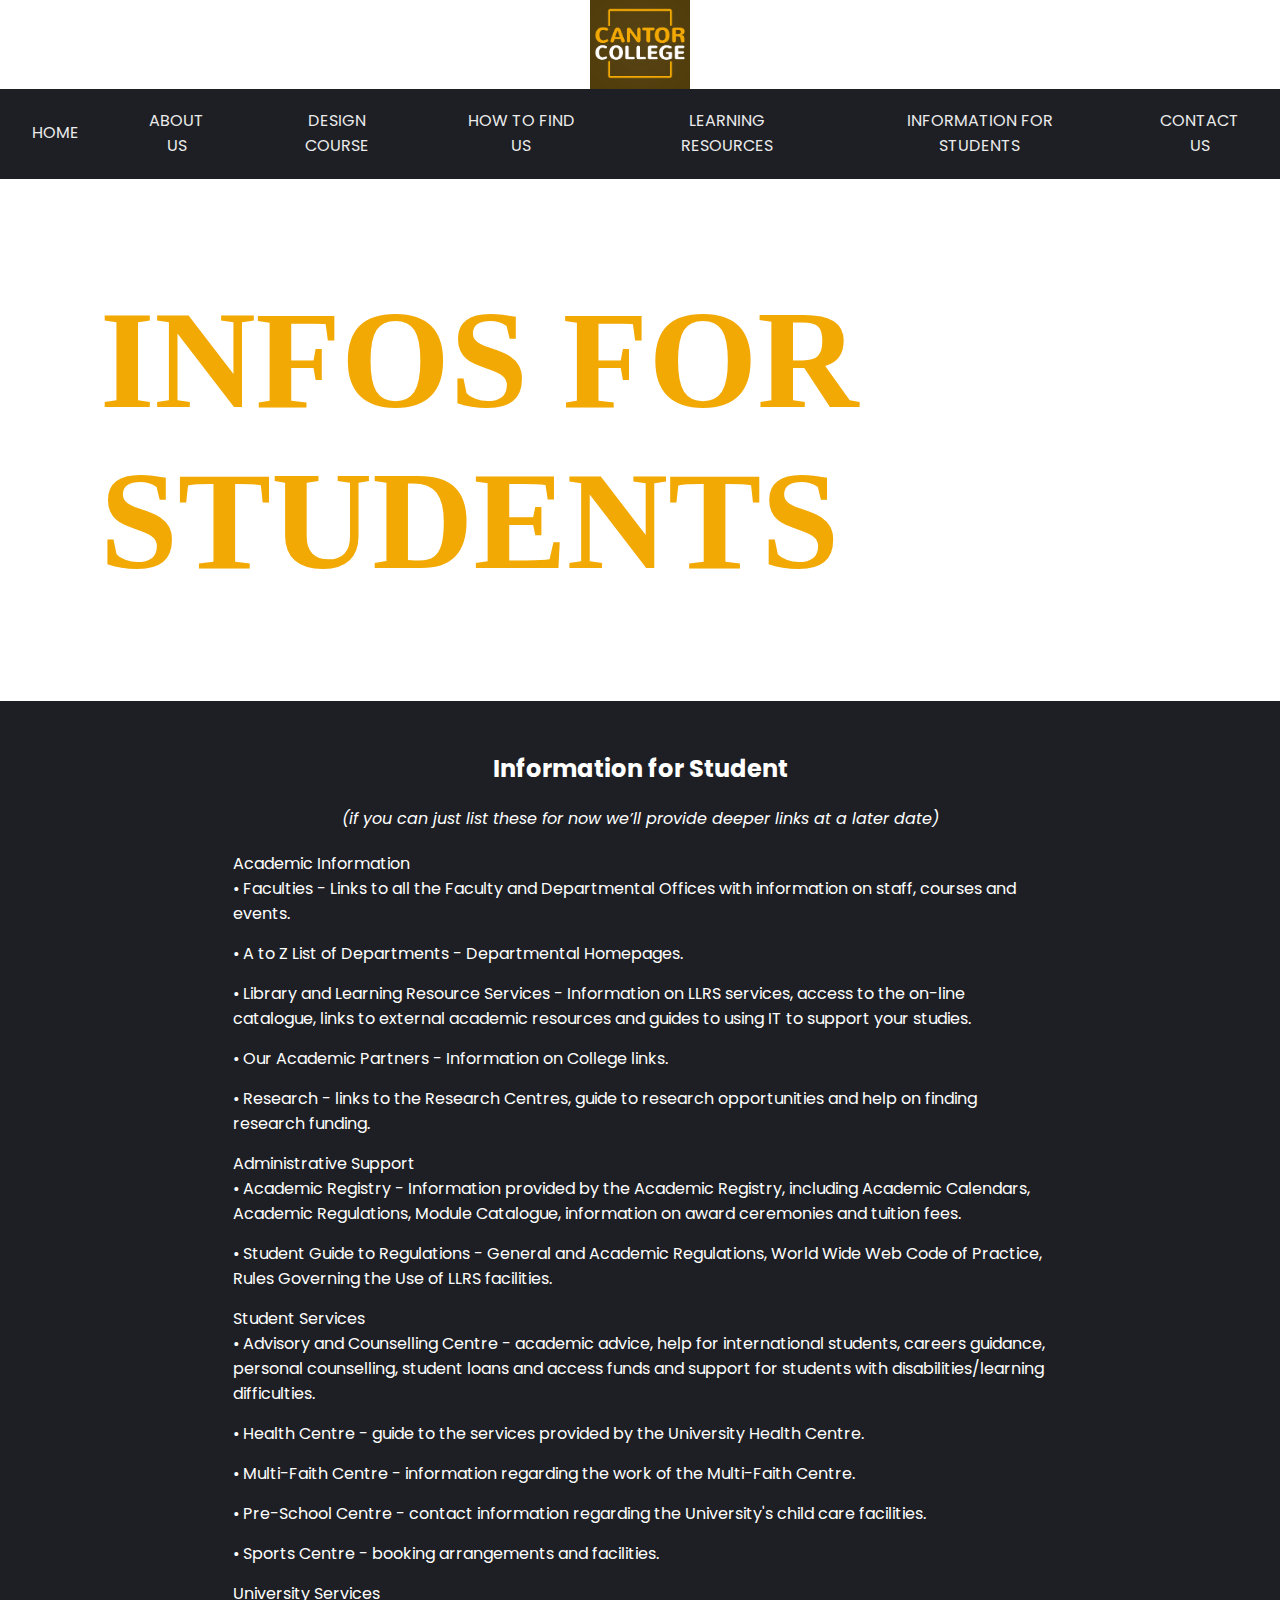
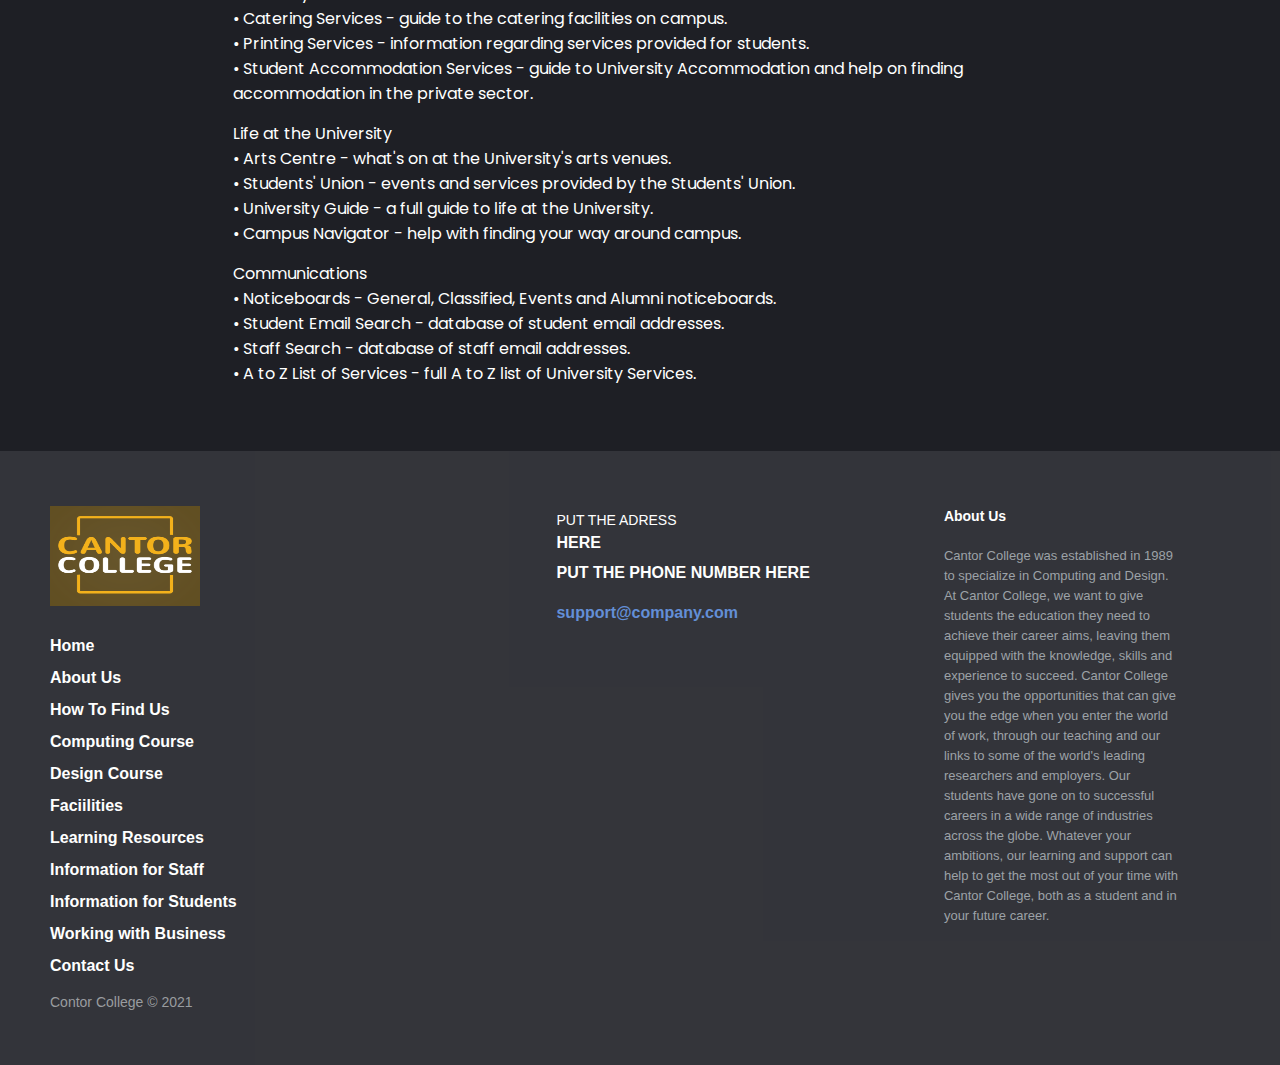
<file: student-info.html>
<!DOCTYPE html>
<html lang="en">
<head>
	<meta charset="UTF-8">
	<meta name="viewport" content="width=device-width, initial-scale=1.0">
	<title>Cantor College Website</title>
         <script src="js/script.js"></script> 

	<link rel="stylesheet" href="css/style.css">
</head>
<body>
		<!------------------------------------------------------->
	<!-----------------------Navbar-------------------------->
	<!------------------------------------------------------->

	<div class="all_content">
		<div class="main_nav">
			<nav>
            <div class="containerfffff">
            	<div class="logo">
					<a class="top_logo" href="index.html"><img class="logo_img" src="images/logo.png" alt=""></a>
				</div>
<ul>
	<li><a href="index.html">Home</a></li>
	<li> <a href="about.html">About Us</a></li>
	<li><a href="design.html">Design Course</a></li>
    <li> <a href="findus.html">How To Find Us</a></li>
    <li><a href="learning-resources.html">Learning Resources</a></li>
    <li> <a href="student-info.html">Information for Students</a></li>
	<li><a href="#contact_us">Contact Us</a></li>
    
</ul>

            </div>
			</nav>
		</div>


	<!------------------------------------------------------->
	<!-----------------------Hero Area----------------------->
	<!------------------------------------------------------->

	<section id="header" style="padding: 100px; 50px;background:url('https://uploads-ssl.webflow.com/5976a3655fcd654cb3d604ca/5c00c9963ea913260bb41b0e_powerlines.jpg');font-size: 70px;font-family: 'Bungee Outline', cursive;
font-family: 'Hanalei Fill', cursive;color: #F2A904">
		<div class="container">
			<h1>INFOS FOR STUDENTS</h1>
		</div>
	</section>
	</div><!--All COntents-->

	<!------------------------------------------------------->
	<!------------Information For Student Area--------------->
	<!------------------------------------------------------->
	<section id="student_info" style="padding:50px 0;background: #1E1F25;color: #fff">
		<div class="container btm_content">
			<div class="stuf-title">
				<h2>Information for Student</h2>
			</div>
			<div class="student_title">
				<p>
					(if you can just list these for now we’ll provide deeper links at a later date)
				</p>
			</div>
			<div class="sudent_desc">
				<p>
					Academic Information <br>
                •	Faculties - Links to all the Faculty and Departmental Offices with information on staff, courses and events.
				</p>
				<p>
					•	A to Z List of Departments - Departmental Homepages.
				</p>
				<p>
					•	Library and Learning Resource Services - Information on LLRS services, access to the on-line catalogue, links to external academic resources and guides to using IT to support your studies.
				</p>
				<p>
					•	Our Academic Partners - Information on College links.
				</p>
				<p>
					•	Research - links to the Research Centres, guide to research opportunities and help on finding research funding.
				</p>
				<p>
					Administrative Support <br>
•	Academic Registry - Information provided by the Academic Registry, including Academic Calendars, Academic Regulations, Module Catalogue, information on award ceremonies and tuition fees.

				</p>
				<p>
					•	Student Guide to Regulations - General and Academic Regulations, World Wide Web Code of Practice, Rules Governing the Use of LLRS facilities.
				</p>
				<p>
					Student Services <br>
•	Advisory and Counselling Centre - academic advice, help for international students, careers guidance, personal counselling, student loans and access funds and support for students with disabilities/learning difficulties.

				</p>
				<p>
					•	Health Centre - guide to the services provided by the University Health Centre.
				</p>
				<p>
					•	Multi-Faith Centre - information regarding the work of the Multi-Faith Centre.
				</p>
				<p>
					•	Pre-School Centre - contact information regarding the University's child care facilities.
				</p>
				<p>
					•	Sports Centre - booking arrangements and facilities.
				</p>
				<p>
					University Services <br>
•	Catering Services - guide to the catering facilities on campus. <br>
•	Printing Services - information regarding services provided for students. <br>
•	Student Accommodation Services - guide to University Accommodation and help on finding accommodation in the private sector.

				</p>
				<p>
					Life at the University <br>
•	Arts Centre - what's on at the University's arts venues. <br>
•	Students' Union - events and services provided by the Students' Union. <br>
•	University Guide - a full guide to life at the University. <br>
•	Campus Navigator - help with finding your way around campus.

				</p>
				<p>
					Communications <br>
•	Noticeboards - General, Classified, Events and Alumni noticeboards.<br>
•	Student Email Search - database of student email addresses.<br>
•	Staff Search - database of staff email addresses.<br>
•	A to Z List of Services - full A to Z list of University Services.

				</p>

			</div>
		</div>
	</section>


	<!------------------------------------------------------->
	<!--------------------Contact Us Area-------------------->
	<!------------------------------------------------------->
	

		
    <footer class="footer-distributed">

      <div class="footer-left">

        <img src="images/logo.png" ALT="" WIDTH=150 HEIGHT=100>

        <p class="footer-links">
          <a href="index.html">Home</a>
         <a href="about.html">About Us</a>
         <a href="findus.html">How To Find Us</a>
         <a href="computing.html">Computing Course</a>
         <a href="design.html">Design Course</a>
         <a href="faciilities.html">Faciilities</a>
         <a href="learning-resources.html">Learning Resources</a>
         <a href="info-staff.html">Information for Staff</a>
         <a href="student-info.html">Information for Students</a>
         <a href="business.html">Working with Business</a>
         <a href="#contact_us">Contact Us</a>
        </p>

        <p class="footer-company-name">Contor College &copy; 2021</p>
      </div>

      <div class="footer-center">

        <div>
          <i class="fa fa-map-marker"></i>
          <p><span>PUT THE ADRESS </span> HERE</p>
        </div>

        <div>
          <i class="fa fa-phone"></i>
          <p>PUT THE PHONE NUMBER HERE</p>
        </div>

        <div>
          <i class="fa fa-envelope"></i>
          <p><a href="mailto:support@company.com">support@company.com</a></p>
        </div>

      </div>

      <div class="footer-right">

        <p class="footer-company-about">
          <span>About Us</span> 	
					Cantor College was established in 1989 to specialize in Computing and Design.   At Cantor College, we want to give students the education they need to achieve their career aims, leaving them equipped with the knowledge, skills and experience to succeed. Cantor College gives you the opportunities that can give you the edge when you enter the world of work, through our teaching and our links to some of the world's leading researchers and employers. Our students have gone on to successful careers in a wide range of industries across the globe.  Whatever your ambitions, our learning and support can help to get the most out of your time with Cantor College, both as a student and in your future career.
				
        </p>

     
      </div>

    </footer>
    
</body>
</html>
</file>
<file: css/style.css>
@import url('https://fonts.googleapis.com/css2?family=Poppins:wght@300;400;500;600&display=swap');
*{
	margin: 0;
	padding: 0;
  box-sizing: border-box;
}
html{
  scroll-behavior: smooth;
}
body{
	font-family: 'Poppins', sans-serif;
}
ul{
	list-style-type: none;
}
img{
	max-width: 100%;
}
.container{
  width: 100%;
	max-width: 1140px;
	margin: 0 auto;
}
.btm_content{
  width: 100%;
	max-width: 815px;
}
.col-2{
	display:flex;
	justify-content:space-between;
	
}
#about,#computing-find,#design-course{
	padding: 50px 0;
}
#how-to-find{
   background: #1E1F25;color: #fff;
    opacity: 0.9
 
}
#design-course{
       background: #1E1F25;color: #fff;

}

/* logo Css */
.logo .top_logo{
	width: auto;
	display: block;
	margin: 0 auto;

}
.logo_img{
	width: 100px;
  display: block;
  margin: auto;
}
.logo_img:hover {
  transform: scale(1.1); /* (150% zoom - Note: if the zoom is too large, it will go outside of the viewport) */
}



/* Navbar Css */

nav ul{
	display: flex;
	height: 10vh;
	margin: auto;
	justify-content: space-between;
	text-align: center;
    background: #1E1F25;
    
}
 nav ul li{
     
	padding: 1rem 2rem 1.15rem;
  text-transform: uppercase;
  cursor: pointer;
  color: #ebebeb;
	min-width: 80px;
	margin: auto;
}
@media (max-width: 960px) and (min-width: 501px) {
         nav ul  { display: block;height: 55vh;} 

}

@media (max-width: 500px) {
     nav ul  { display: block;height: 55vh;} 
}


nav ul li a {
    color: #ebebeb;
    text-decoration: inherit;
}

nav ul li:hover {
  background-image: url('../images/button.png');
  background-size: 100% 100%;
  color: #27262c;
  animation: spring 300ms ease-out;
  text-shadow: 0 -1px 0 #ef816c;
	font-weight: bold;
}
nav ul li:active {
  transform: translateY(4px);
}

@keyframes spring {
  15% {
    -webkit-transform-origin: center center;
    -webkit-transform: scale(1.2, 1.1);
  }
  40% {
    -webkit-transform-origin: center center;
    -webkit-transform: scale(0.95, 0.95);
  }
  75% {
    -webkit-transform-origin: center center;
    -webkit-transform: scale(1.05, 1);
  }
  100% {
    -webkit-transform-origin: center center;
    -webkit-transform: scale(1, 1);
  }
}

.shameless-plug{
  position: absolute;
  bottom: 10px;
  right: 0;
  padding: 8px 20px;
  color: #ccc;
  text-decoration: none;
}

.slideshow {
  list-style-type: none;
}

/** SLIDESHOW **/
.slideshow,
.slideshow:after { 
      width: 100%;
	height: 85vh;
    z-index: 0; 
}

.slideshow li span { 
		position: absolute;
    width: 100%;
    height: 85vh;
    color: transparent;
    background-size: cover;
    background-position: 50% 50%;
    background-repeat: no-repeat;
    opacity: 0;
    z-index: 0;
    animation: imageAnimation 30s linear infinite 0s; 
}



.slideshow li:nth-child(1) span { 
    background-image: url("https://uploads-ssl.webflow.com/5976a3655fcd654cb3d604ca/5bfa14d04ae3429879830ee4_home-hero.jpg"); 
}
.slideshow li:nth-child(2) span { 
    background-image: url("https://uploads-ssl.webflow.com/5976a3655fcd654cb3d604ca/5c00c9ecd82b40364fc97f4b_bridge.jpg");
    animation-delay: 6s; 
}
.slideshow li:nth-child(3) span { 
    background-image: url("https://uploads-ssl.webflow.com/5976a3655fcd654cb3d604ca/5c00c9963ea913260bb41b0e_powerlines.jpg");
    animation-delay: 12s; 
}
.slideshow li:nth-child(4) span { 
    background-image: url("https://uploads-ssl.webflow.com/5976a3655fcd654cb3d604ca/5bfa14d04ae3429879830ee4_home-hero.jpg");   
    animation-delay: 18s; 
}
.slideshow li:nth-child(5) span { 
    background-image: url("https://uploads-ssl.webflow.com/5976a3655fcd654cb3d604ca/5c00c9963ea913260bb41b0e_powerlines.jpg");
    animation-delay: 24s; 
}



@keyframes imageAnimation { 
    0% { opacity: 0; animation-timing-function: ease-in; }
    8% { opacity: 1; animation-timing-function: ease-out; }
    17% { opacity: 1 }
    25% { opacity: 0 }
    100% { opacity: 0 }
}


@keyframes titleAnimation { 
    0% { opacity: 0 }
    8% { opacity: 1 }
    17% { opacity: 1 }
    19% { opacity: 0 }
    100% { opacity: 0 }
}


.no-cssanimations .cb-slideshow li span {
	opacity: 1;
}

/* Hero Area */
#hero_area{
	background: url('../images/Cantor atrium 4.jpg');
	background-repeat: no-repeat;
	background-size: cover;
	background-position: center;
	width: 100%;
	height: 85vh;
}

/* About Area */
#about{
    background: #1E1F25;
    color: #fff;
}
.about_desc{
	width: 60%;
    line-height: 2.5;
    
}
.ab_img{
	width: 40%;
    
}
.about_img img{
  border-radius: 50%;  
}
.description{
	margin-top: 3rem;
}
.left{
	margin-right: 50px;
}
.about_img img {
    max-width: 100%;
    height: 483px;
}
/* Computing Course Ares */


table.darkTable {
  font-family: "Arial Black", Gadget, sans-serif;
  border: 2px solid #000000;
  background-color: #4A4A4A;
  width: 100%;
  height: 200px;
  text-align: center;
  border-collapse: collapse;
}
table.darkTable td, table.darkTable th {
  border: 1px solid #4A4A4A;
  padding: 3px 2px;
}
table.darkTable tbody td {
  font-size: 13px;
  color: #E6E6E6;
}
table.darkTable tr:nth-child(even) {
  background: #888888;
}
table.darkTable thead {
  background: #000000;
  border-bottom: 3px solid #000000;
}
table.darkTable thead th {
  font-size: 15px;
  font-weight: bold;
  color: #E6E6E6;
  text-align: center;
  border-left: 2px solid #4A4A4A;
}
table.darkTable thead th:first-child {
  border-left: none;
}

table.darkTable tfoot {
  font-size: 12px;
  font-weight: bold;
  color: #E6E6E6;
  background: #000000;
  background: -moz-linear-gradient(top, #404040 0%, #191919 66%, #000000 100%);
  background: -webkit-linear-gradient(top, #404040 0%, #191919 66%, #000000 100%);
  background: linear-gradient(to bottom, #404040 0%, #191919 66%, #000000 100%);
  border-top: 1px solid #4A4A4A;
}
table.darkTable tfoot td {
  font-size: 12px;
}


/* Design Courses */
.design_list {
    margin-top: 95px;
}
.design_course{
  margin-top: 60px;
}
/* Faciilitii  */
.image {
  width: 100%;
  height: 380px;
}
.radio {
  /*display: none;*/
}
#homepage-slider{
	margin-top: 13%;
}
.images {
  overflow: hidden;
  top: 0;
  bottom: 0;
  left: 0;
  right: 0;
  width: 100%;
}
.images-inner {
  width: 500%;
  transition: all 800ms cubic-bezier(0.770, 0.000, 0.175, 1.000);
  transition-timing-function: cubic-bezier(0.770, 0.000, 0.175, 1.000);
}
.image-slide {
  width: 20%;
  float: left;
}
.image-slide,
.fake-radio,
.radio-btn {
  transition: all 0.5s ease-out;
}
.fake-radio {
  float: right;
}




/* Move slides overflowed container */
#slide1:checked ~ .images .images-inner {
  margin-left: 0;
}
#slide2:checked ~ .images .images-inner {
  margin-left: -100%;
}
#slide3:checked ~ .images .images-inner {
  margin-left: -200%;
}




/* Color of bullets */
#slide1:checked ~ div .fake-radio .radio-btn:nth-child(1),
#slide2:checked ~ div .fake-radio .radio-btn:nth-child(2),
#slide3:checked ~ div .fake-radio .radio-btn:nth-child(3) {
  background: red;
}
.radio-btn {
  width: 9px;
  height: 9px;
  border-radius: 5px;
  background: gray;
  display: inline-block !important;
  margin: 0 1px;
  cursor: pointer;
}
/* Color of bullets - END */




/* Text of slides */
#slide1:checked ~ .labels .label:nth-child(1),
#slide2:checked ~ .labels .label:nth-child(2),
#slide3:checked ~ .labels .label:nth-child(3) {
  opacity: 1;
}

.label {
  opacity: 0;
  position: absolute;
}
/* Text of slides - END */



/* Calculate AUTOPLAY for BULLETS */
@keyframes bullet {
  0%, 33.32333333333334%	{
    background: red;
  }
  33.333333333333336%, 100% {
    background: gray;
  }
}


#play1:checked ~ div .fake-radio .radio-btn:nth-child(1) {
  animation: bullet 12300ms infinite -1000ms;
}

#play1:checked ~ div .fake-radio .radio-btn:nth-child(2) {
  animation: bullet 12300ms infinite 3100ms;	
}

#play1:checked ~ div .fake-radio .radio-btn:nth-child(3) {
  animation: bullet 12300ms infinite 7200ms;	
}
/* Calculate AUTOPLAY for BULLETS - END */




/* Calculate AUTOPLAY for SLIDES */
@keyframes slide {
  0%, 25.203252032520325%	{ margin-left: 0; }
  33.333333333333336%, 58.53658536585366%	{ margin-left: -100%; }
  66.66666666666667%, 91.869918699187%	{ margin-left: -200%; }
}


.st-slider > #play1:checked ~ .images .images-inner {
  animation: slide 12300ms infinite;	
}
/* Calculate AUTOPLAY for SLIDES - END */





/* Calculate AUTOPLAY for CAPTION */
@keyframes caption {
  0%, 33.32333333333334%	{
    opacity: 1;
  }
  33.333333333333336%, 100% {
    opacity: 0;
  }
}


#play1:checked ~ .labels .label:nth-child(1) {
  animation: caption 12300ms infinite -1000ms;
}

#play1:checked ~ .labels .label:nth-child(2) {
  animation: caption 12300ms infinite 3100ms;	
}

#play1:checked ~ .labels .label:nth-child(3) {
  animation: caption 12300ms infinite 7200ms;	
}
/* Calculate AUTOPLAY for CAPTION - END */

/* Lrn Resources */
#lrn_resources,#stuf_information{
	padding: 50px 0;
}
.access{
	display: inline-block;
    border: 2px solid #4472c4;
    padding: 5px;
    margin: 10px 0;
}
.resources_desc p{
	margin-bottom: 10px;
}
.rules_title{
	display: flex;
	justify-content: center;
}
.rules_title h2{
	border-bottom: 2px solid #4472c4;
}
.rules_desc p,.stuf_desc p,.sudent_desc p {
    margin-bottom: 15px;
}


/* Stuf Information */

.stuf-title {
    display: flex;
    justify-content: center;
    margin-bottom: 20px;
}

/* Student Information */
.student_title p{
	font-style: italic;
	text-align: center;
	margin-bottom: 20px;
}
/* Contact Us */
#contact_us{
	background: url('../images/872SHUSpaceCitymap.jpg');
	background-size: cover;
	background-repeat: no-repeat;
	width: 100%;
  max-width: 100%;
  height: 75vh;

}

/* Responsive Css */
@media only screen and (max-width: 1024px){
  .about_desc,.ab_img,.btm_content{
    padding: 6px;
  }
  .description{
    margin-top: 0;
  }

}
@media only screen and (max-width: 480px){
  .col-2{
    display: flex;
    flex-direction: column;
    align-items: center;

  }
  .ab_img{
    width: 100%;
    max-width: 100%;
  }
  .about_desc{
    width: 100%;
    max-width: 100%;
  }
  .main_navbar{
    display: none;
  }
  
  .left{
    margin-right: 0;
  }
  .description{
    /* padding: 6px; */
  }
  .about_desc,.ab_img,.btm_content{
    padding: 6px;
      
  }
}
.ab_img:hover{
    opacity: 0.8;
}
.ab_img,.find_img{
    cursor: pointer;
}

/* The Modal (background) */
.modal {
  display: none; /* Hidden by default */
  position: fixed; /* Stay in place */
  z-index: 1; /* Sit on top */
  padding-top: 100px; /* Location of the box */
  left: 0;
  top: 0;
  width: 100%; /* Full width */
  height: 100%; /* Full height */
  overflow: auto; /* Enable scroll if needed */
  background-color: rgb(0,0,0); /* Fallback color */
  background-color: rgba(0,0,0,0.9); /* Black w/ opacity */
}

/* Modal Content (image) */
.modal-content {
  margin: auto;
  display: block;
  width: 80%;
  max-width: 700px;
}

/* Caption of Modal Image */
#caption {
  margin: auto;
  display: block;
  width: 80%;
  max-width: 700px;
  text-align: center;
  color: #ccc;
  padding: 10px 0;
  height: 150px;
}

/* Add Animation */
.modal-content, #caption {  
  -webkit-animation-name: zoom;
  -webkit-animation-duration: 0.6s;
  animation-name: zoom;
  animation-duration: 0.6s;
}

@-webkit-keyframes zoom {
  from {-webkit-transform:scale(0)} 
  to {-webkit-transform:scale(1)}
}

@keyframes zoom {
  from {transform:scale(0)} 
  to {transform:scale(1)}
}

/* The Close Button */
.close {
  position: absolute;
  top: 15px;
  right: 35px;
  color: #f1f1f1;
  font-size: 40px;
  font-weight: bold;
  transition: 0.3s;
}

.close:hover,
.close:focus {
  color: #bbb;
  text-decoration: none;
  cursor: pointer;
}

/* 100% Image Width on Smaller Screens */
@media only screen and (max-width: 700px){
  .modal-content {
    width: 100%;
  }
}



.footer-distributed {
  background-color: #1E1F25;
    opacity: .9;
  box-sizing: border-box;
  width: 100%;
  text-align: left;
  font: bold 16px sans-serif;

  padding: 55px 50px;
}

.footer-distributed .footer-left,
.footer-distributed .footer-center,
.footer-distributed .footer-right {
  display: inline-block;
  vertical-align: top;
}

/* Footer left */

.footer-distributed .footer-left {
  width: 40%;
}

/* The company logo */

.footer-distributed h3 {
  color: #ffffff;
  font: normal 36px "Cookie", cursive;
  margin: 0;
}

.footer-distributed h3 span {
  color: #5383d3;
}

/* Footer links */

.footer-distributed .footer-links {
  color: #ffffff;
  margin: 20px 0 12px;
  padding: 0;
}

.footer-distributed .footer-links a {
  display: flex;
  line-height: 2;
  text-decoration: none;
  color: inherit;
    
}

.footer-distributed .footer-company-name {
  color: #8f9296;
  font-size: 14px;
  font-weight: normal;
  margin: 0;
}

/* Footer Center */

.footer-distributed .footer-center {
  width: 35%;
}

.footer-distributed .footer-center i {
  background-color: #33383b;
  color: #ffffff;
  font-size: 25px;
  width: 38px;
  height: 38px;
  border-radius: 50%;
  text-align: center;
  line-height: 42px;
  margin: 10px 15px;
  vertical-align: middle;
}

.footer-distributed .footer-center i.fa-envelope {
  font-size: 17px;
  line-height: 38px;
}

.footer-distributed .footer-center p {
  display: inline-block;
  color: #ffffff;
  vertical-align: middle;
  margin: 0;
}

.footer-distributed .footer-center p span {
  display: block;
  font-weight: normal;
  font-size: 14px;
  line-height: 2;
}

.footer-distributed .footer-center p a {
  color: #5383d3;
  text-decoration: none;
}

/* Footer Right */

.footer-distributed .footer-right {
  width: 20%;
}

.footer-distributed .footer-company-about {
  line-height: 20px;
  color: #92999f;
  font-size: 13px;
  font-weight: normal;
  margin: 0;
}

.footer-distributed .footer-company-about span {
  display: block;
  color: #ffffff;
  font-size: 14px;
  font-weight: bold;
  margin-bottom: 20px;
}

.footer-distributed .footer-icons {
  margin-top: 25px;
}

.footer-distributed .footer-icons a {
  display: inline-block;
  width: 35px;
  height: 35px;
  cursor: pointer;
  background-color: #33383b;
  border-radius: 2px;

  font-size: 20px;
  color: #ffffff;
  text-align: center;
  line-height: 35px;

  margin-right: 3px;
  margin-bottom: 5px;
}

/* If you don't want the footer to be responsive, remove these media queries */

@media (max-width: 880px) {
  .footer-distributed {
    font: bold 14px sans-serif;
  }

  .footer-distributed .footer-left,
  .footer-distributed .footer-center,
  .footer-distributed .footer-right {
    display: block;
    width: 100%;
    margin-bottom: 40px;
    text-align: center;
  }

  .footer-distributed .footer-center i {
    margin-left: 0;
  }
}



.intro-type .container {
    padding: 107px 0px 102px 0px !important;
}
</file>
